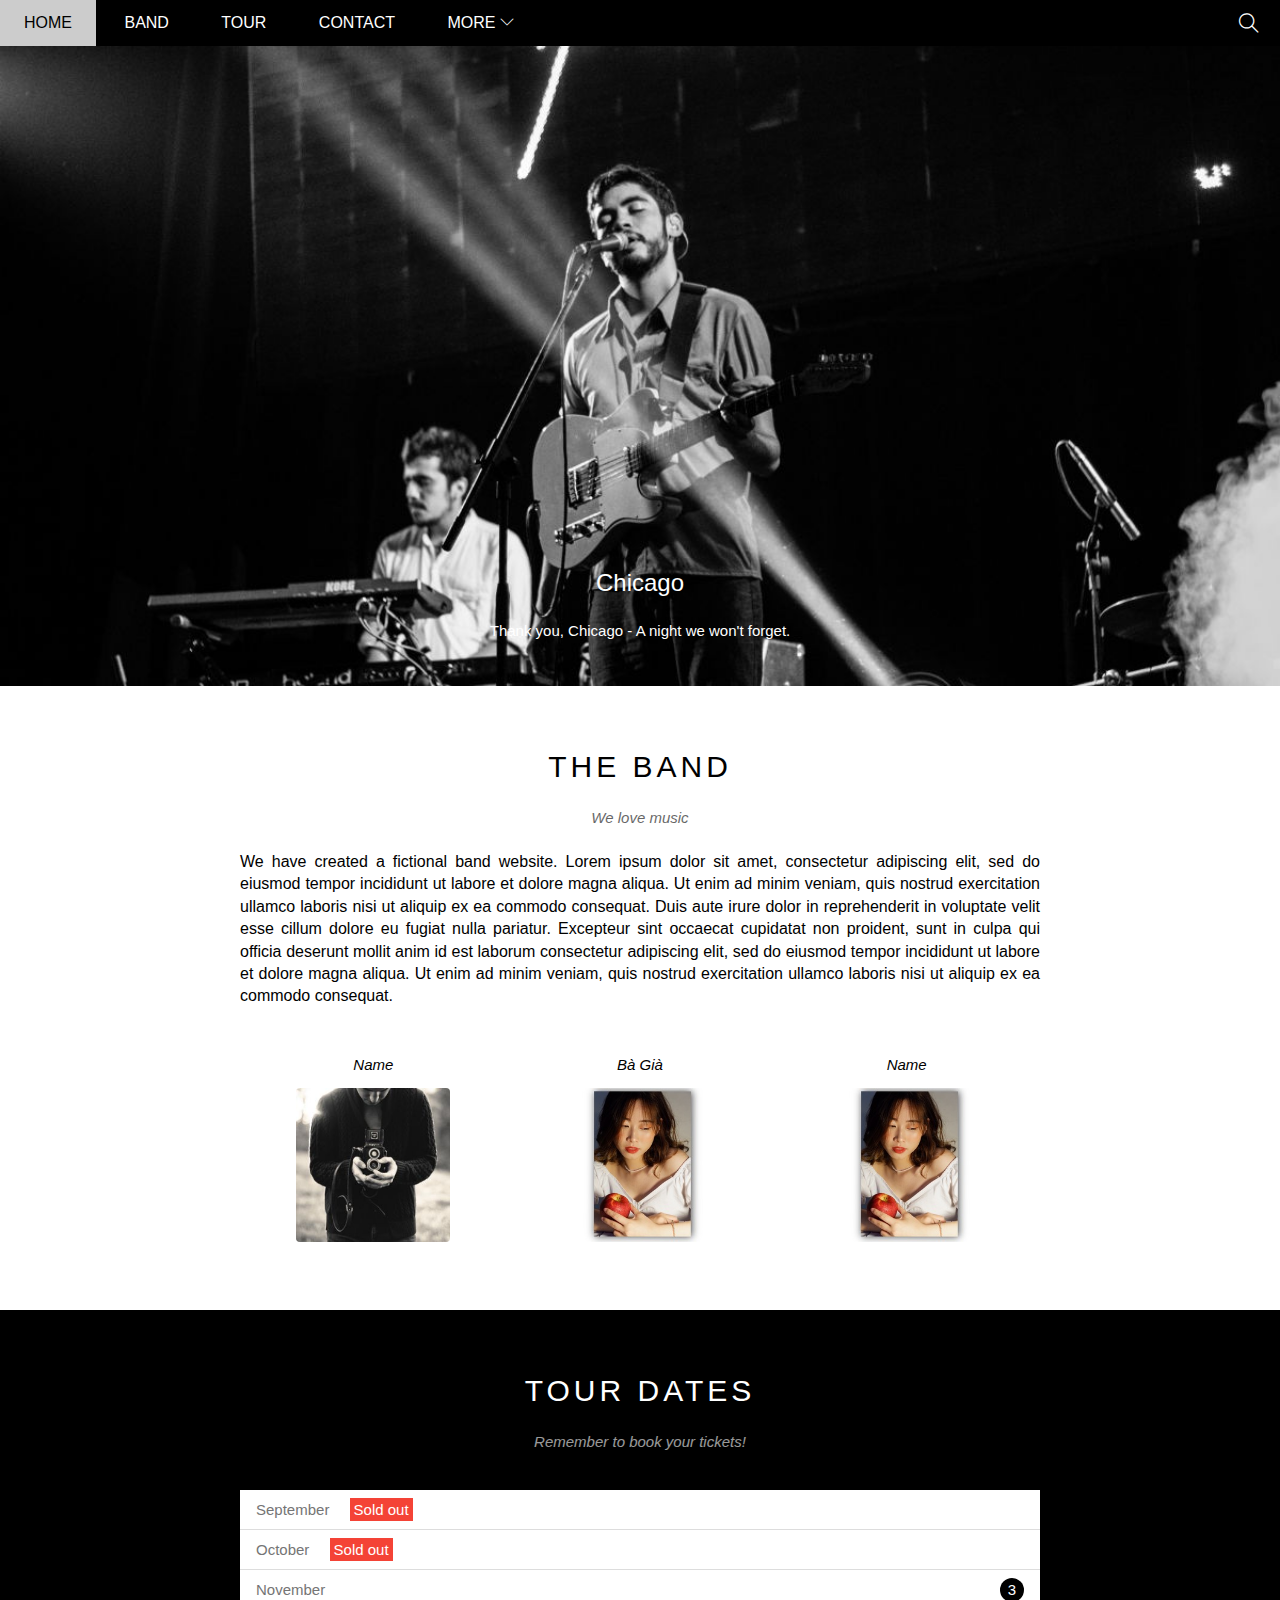
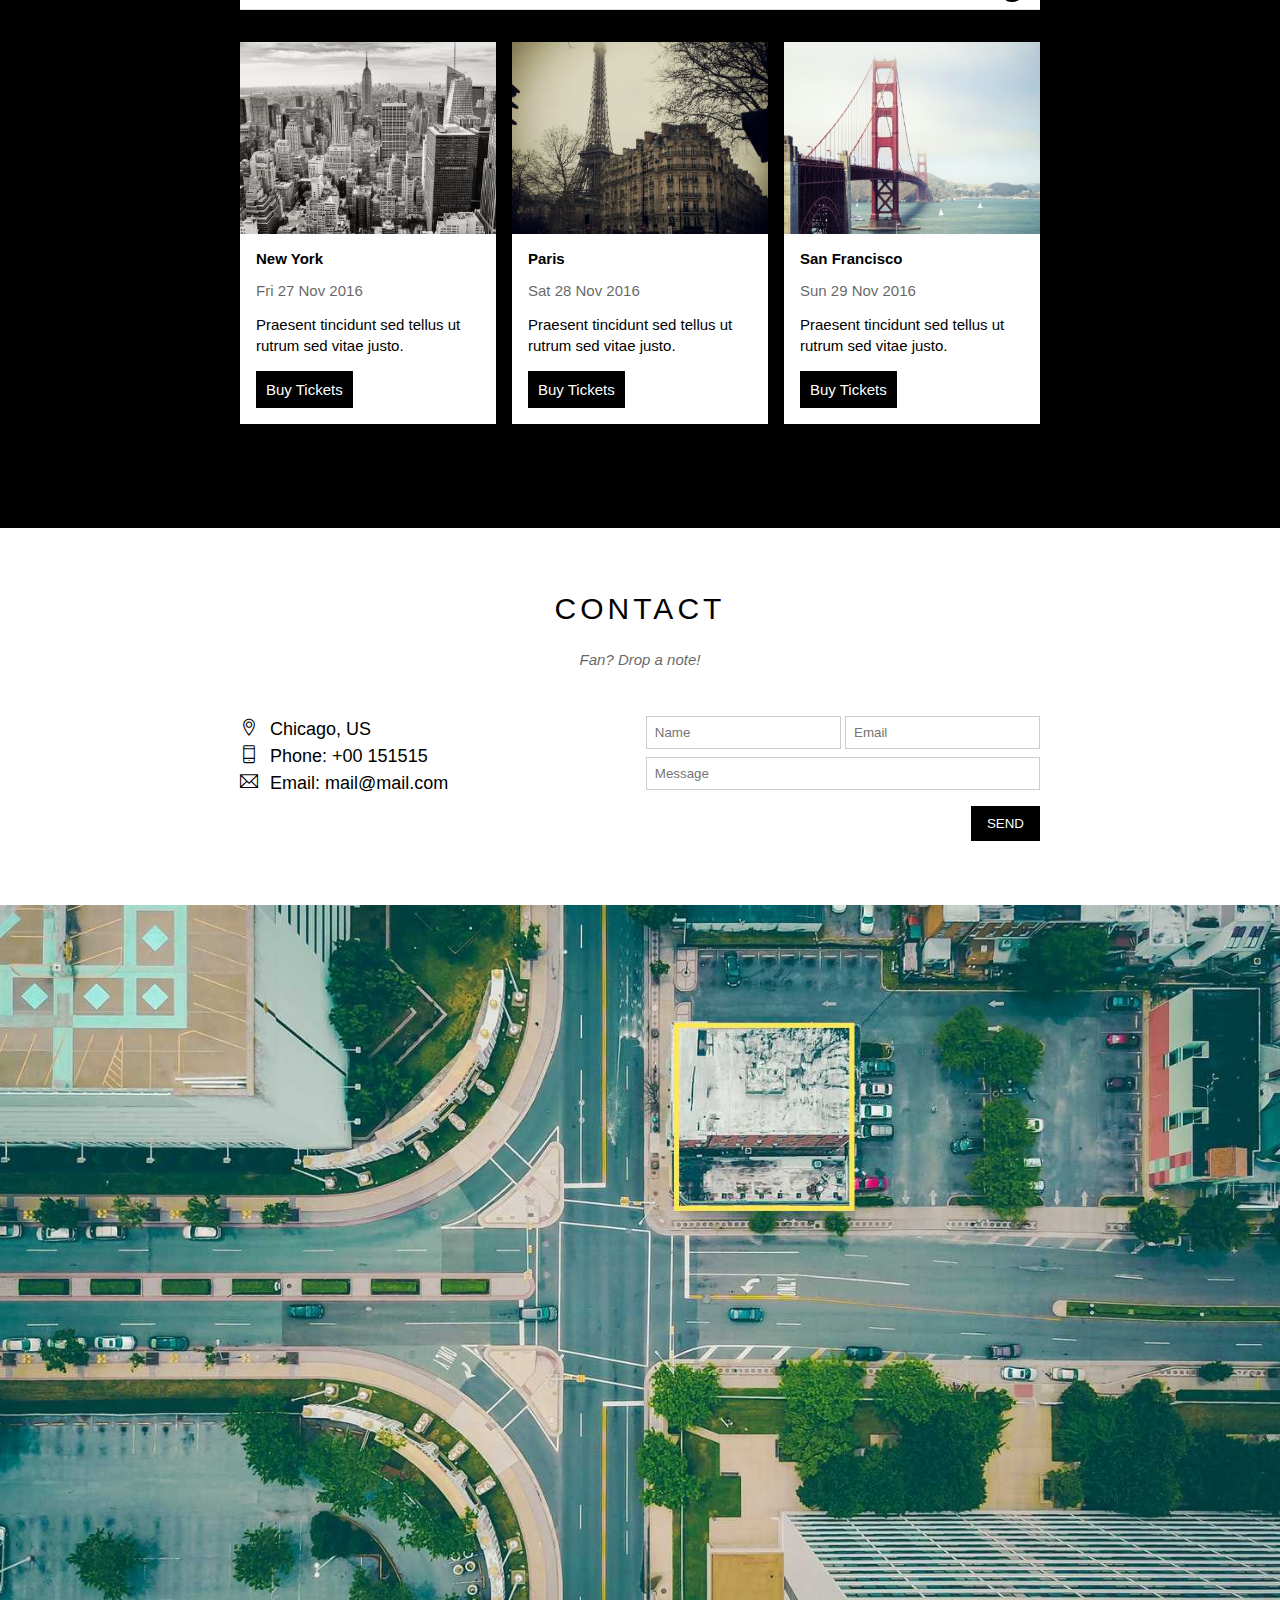
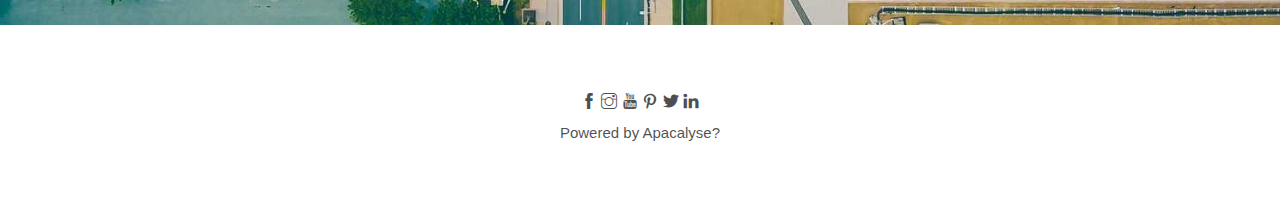
<file: index.html>
<!DOCTYPE html>
<html lang="en">
<head>
    <meta charset="UTF-8">
    <meta http-equiv="X-UA-Compatible" content="IE=edge">
    <meta name="viewport" content="width=device-width, initial-scale=1.0">
    <title>The Band</title>
    <link rel="icon" href="https://www.imgonline.com.ua/result_img/imgonline-com-ua-resize-BhBDIIQlpr.jpg" type="image/x-icon" />
    <link rel="stylesheet" href="./assets/css/style.css">
    <link rel="stylesheet" href="./assets/font/themify-icons/themify-icons.css">
</head>
<body>
    <!-- thẻ chứa cả website -->
    <div id="main">
        <div id="header">
            <!-- begin navigation -->
                <ul id="nav">
                    <li><a href="#">Home</a></li>
                    <li><a href="#band">Band</a></li>
                    <li><a href="#tour">Tour</a></li>
                    <li><a href="#contact">Contact</a></li>
                    <li>
                        <a href="">
                            More
                            <i class="nav-arrow-down ti-angle-down"></i>
                        </a>
                        <!-- tạo menu cấp 2 -->
                        <ul class="subnav">
                            <li><a href="#">Merchandise</a></li>
                            <li><a href="#">Extras</a></li>
                            <li><a href="#">Media</a></li>
                        </ul>
                    </li>
                </ul>
            <!-- End nav -->
            <!-- thêm ô search -->
            <div class="search-btn">
                <i class="search-icon ti-search"></i>
            </div>

        </div>

        <div id="slider">
            <div class="text-content">
                <h2 class="text-heading">Chicago</h2>
                <div class="text-description">Thank you, Chicago - A night we won't forget.</div>
            </div>
        </div>

        <div id="content">
            <!-- About section -->
            <div id="band" class="content-section">
                <h2 class="section-heading">THE BAND</h2>
                <p class="section-sub-heading">We love music</p>
                <p class="section-about">We have created a fictional band website. Lorem ipsum dolor sit amet, consectetur adipiscing elit, sed do eiusmod tempor incididunt ut labore et dolore magna aliqua. Ut enim ad minim veniam, quis nostrud exercitation ullamco laboris nisi ut aliquip ex ea commodo consequat. Duis aute irure dolor in reprehenderit in voluptate velit esse cillum dolore eu fugiat nulla pariatur. Excepteur sint occaecat cupidatat non proident, sunt in culpa qui officia deserunt mollit anim id est laborum consectetur adipiscing elit, sed do eiusmod tempor incididunt ut labore et dolore magna aliqua. Ut enim ad minim veniam, quis nostrud exercitation ullamco laboris nisi ut aliquip ex ea commodo consequat.</p>

                <!-- member -->
                <div class="members-list">
                    <div class="member-item">
                    <p class="member-name">Name</p>
                    <img src="./assets/img/bandmember.jpg" alt="Name" class="member-img">
                    </div>
                    <div class="member-item">
                        <p class="member-name">Bà Già</p>
                        <img src="./assets/img/Ha.jpg" alt="Name" class="member-img">
                    </div>
                    <div class="member-item">
                        <p class="member-name">Name</p>
                        <img src="./assets/img/Ha.jpg" alt="Name" class="member-img">
                    </div>
                </div>
            </div>

            <!-- Tour section -->
            <div id="tour" class="tour-section">
                <div class="content-section">
                    <h2 class="section-heading text-white">TOUR DATES</h2>
                    <p class="section-sub-heading text-white">Remember to book your tickets!</p>
                <ul class="tickets-list">
                    <li>September <span class="sold-out">Sold out</span></li>
                    <li>October <span class="sold-out">Sold out</span></li>
                    <li>November <span class="soLuongConLai">3</span></li>
                </ul>
                <div class="place-list">
                    <div class="place-items">
                        <img src="./assets/img/Tour/newyork.jpg" alt="NewYork" class="place-img">
                        <div class="place-content">
                            <h3 class="place-heading">New York</h3>
                            <p class="place-time">Fri 27 Nov 2016</p>
                            <p class="place-description">Praesent tincidunt sed tellus ut rutrum sed vitae justo.</p>
                            <a href="#" class="place-btn">Buy Tickets</a>
                        </div>
                    </div>
                    <div class="place-items">
                        <img src="./assets/img/Tour/paris.jpg" alt="NewYork" class="place-img">
                        <div class="place-content">
                            <h3 class="place-heading">Paris</h3>
                            <p class="place-time">Sat 28 Nov 2016</p>
                            <p class="place-description">Praesent tincidunt sed tellus ut rutrum sed vitae justo.</p>
                            <a href="#" class="place-btn">Buy Tickets</a>
                        </div>
                    </div>
                    <div class="place-items">
                        <img src="./assets/img/Tour/sanfran.jpg" alt="NewYork" class="place-img">
                        <div class="place-content">
                            <h3 class="place-heading">San Francisco</h3>
                            <p class="place-time">Sun 29 Nov 2016</p>
                            <p class="place-description">Praesent tincidunt sed tellus ut rutrum sed vitae justo.</p>
                            <a href="#" class="place-btn">Buy Tickets</a>
                        </div>
                    </div>
                </div>
                </div>
            </div>

            <!-- Contact section -->
            <div id="contact" class="content-section">
                <h2 class="section-heading">CONTACT</h2>
                <p class="section-sub-heading">Fan? Drop a note!</p>

                <div class="contact">
                    <!-- cột trái -->
                    <div class="contact-info">
                        <p><i class="ti-location-pin"></i>Chicago, US</p>
                        <p><i class="ti-mobile"></i>Phone: +00 151515</p>
                        <p><i class="ti-email"></i>Email: mail@mail.com</p>
                    </div>
                    <!-- cột phải -->
                    <div class="contact-feedback">                    
                        <form action="">
                            <div class="left-feed">
                                <input type="text" placeholder="Name" required class="input-Name">
                                <input type="email" placeholder="Email"required class="input-Name">
                            </div>
                            <div class="right-feed">
                                <input type="text" placeholder="Message"required class="input-Message">
                            </div>
                                <input class="submit" type="submit" value="SEND">
                        </form>
                    </div>
                </div>
            </div>
            <!-- End contact section -->
            <!-- Start Map -->
            <div class="Map-section">
                <img src="./assets/img/map.jpg" alt="Map">
            </div>
            <!-- End Map -->
        </div>

        <div id="footer">
            <div class="social-list">
                <a href=""><i class="ti-facebook"></i></a>
                <a href=""><i class="ti-instagram"></i></a>
                <a href=""><i class="ti-youtube"></i></a>
                <a href=""><i class="ti-pinterest"></i></a>
                <a href=""><i class="ti-twitter-alt"></i></a>
                <a href=""><i class="ti-linkedin"></i></a>
            </div>
            <p class="copyright">Powered by <a href="https://vi.wikipedia.org/wiki/Apocalypse_(truy%E1%BB%87n_tranh)">Apacalyse?</a></p>
        </div>
    </div>
    
</body>
</html>
</file>
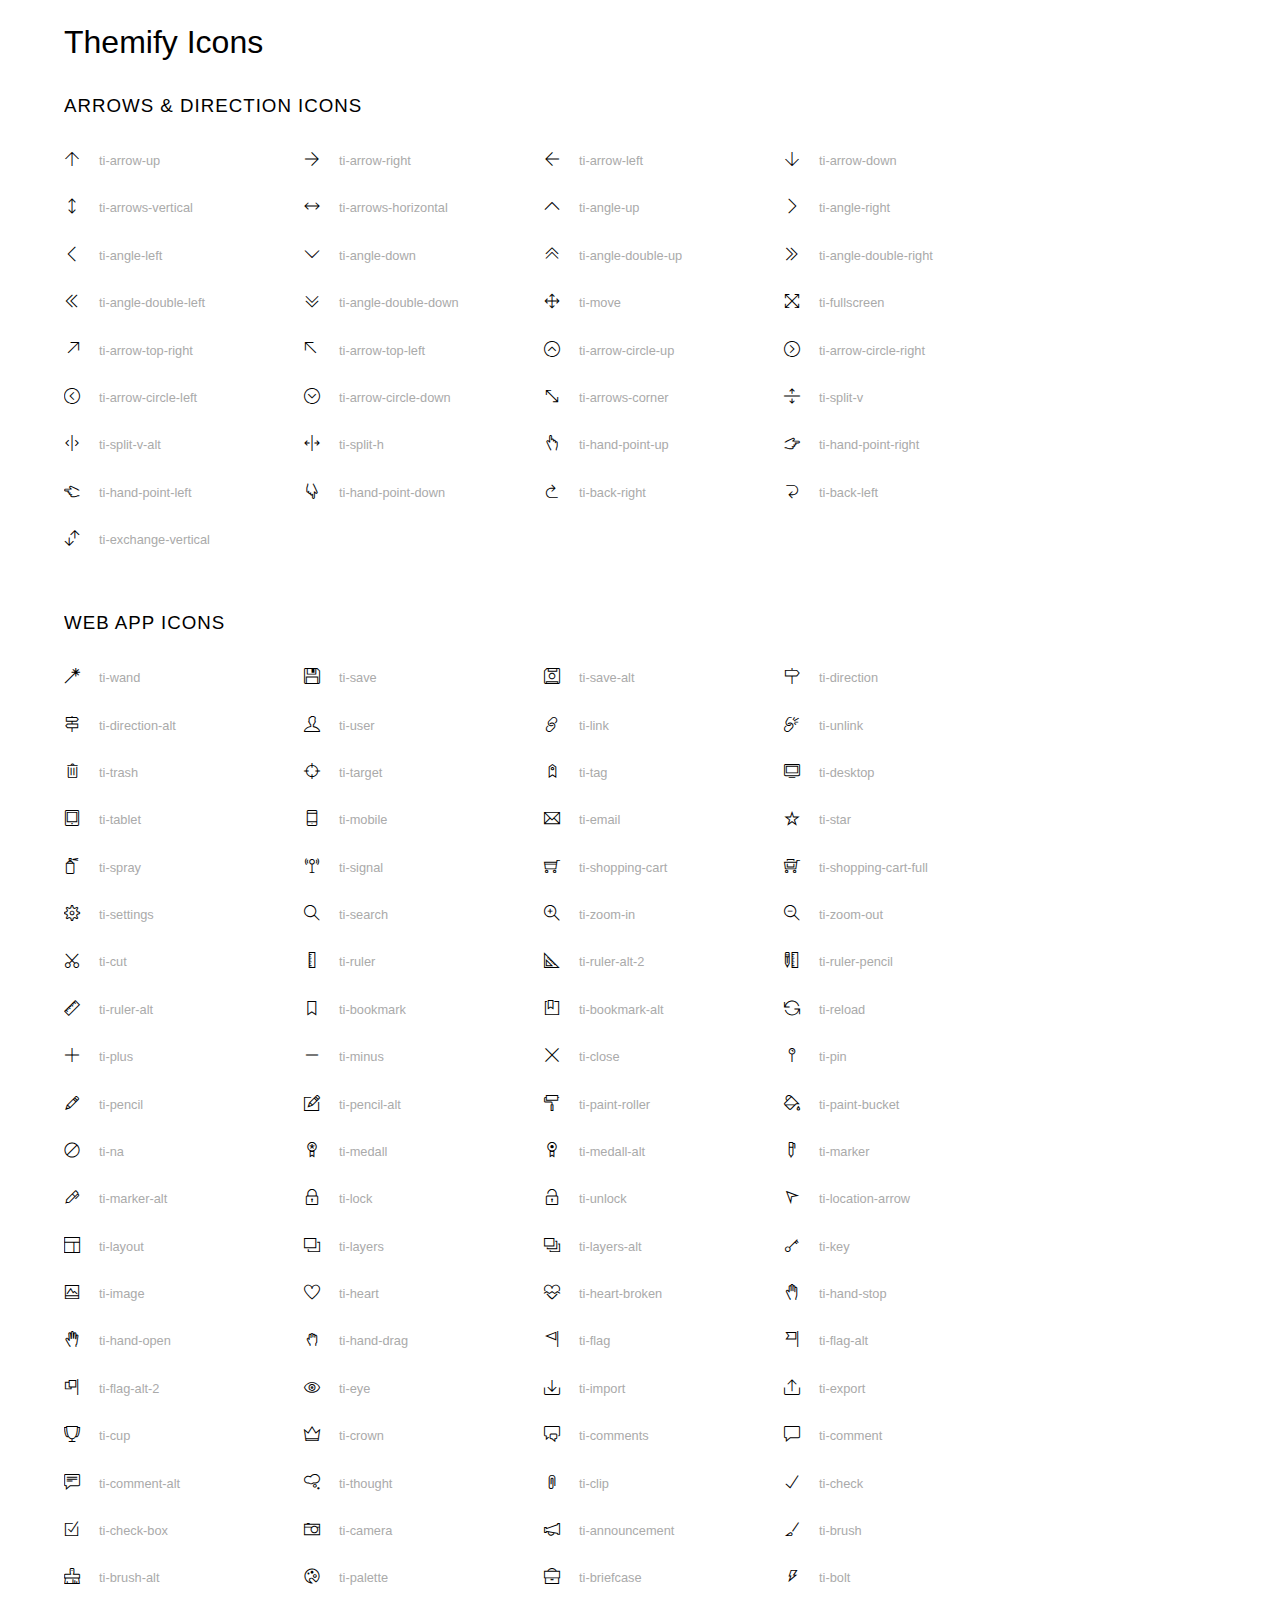
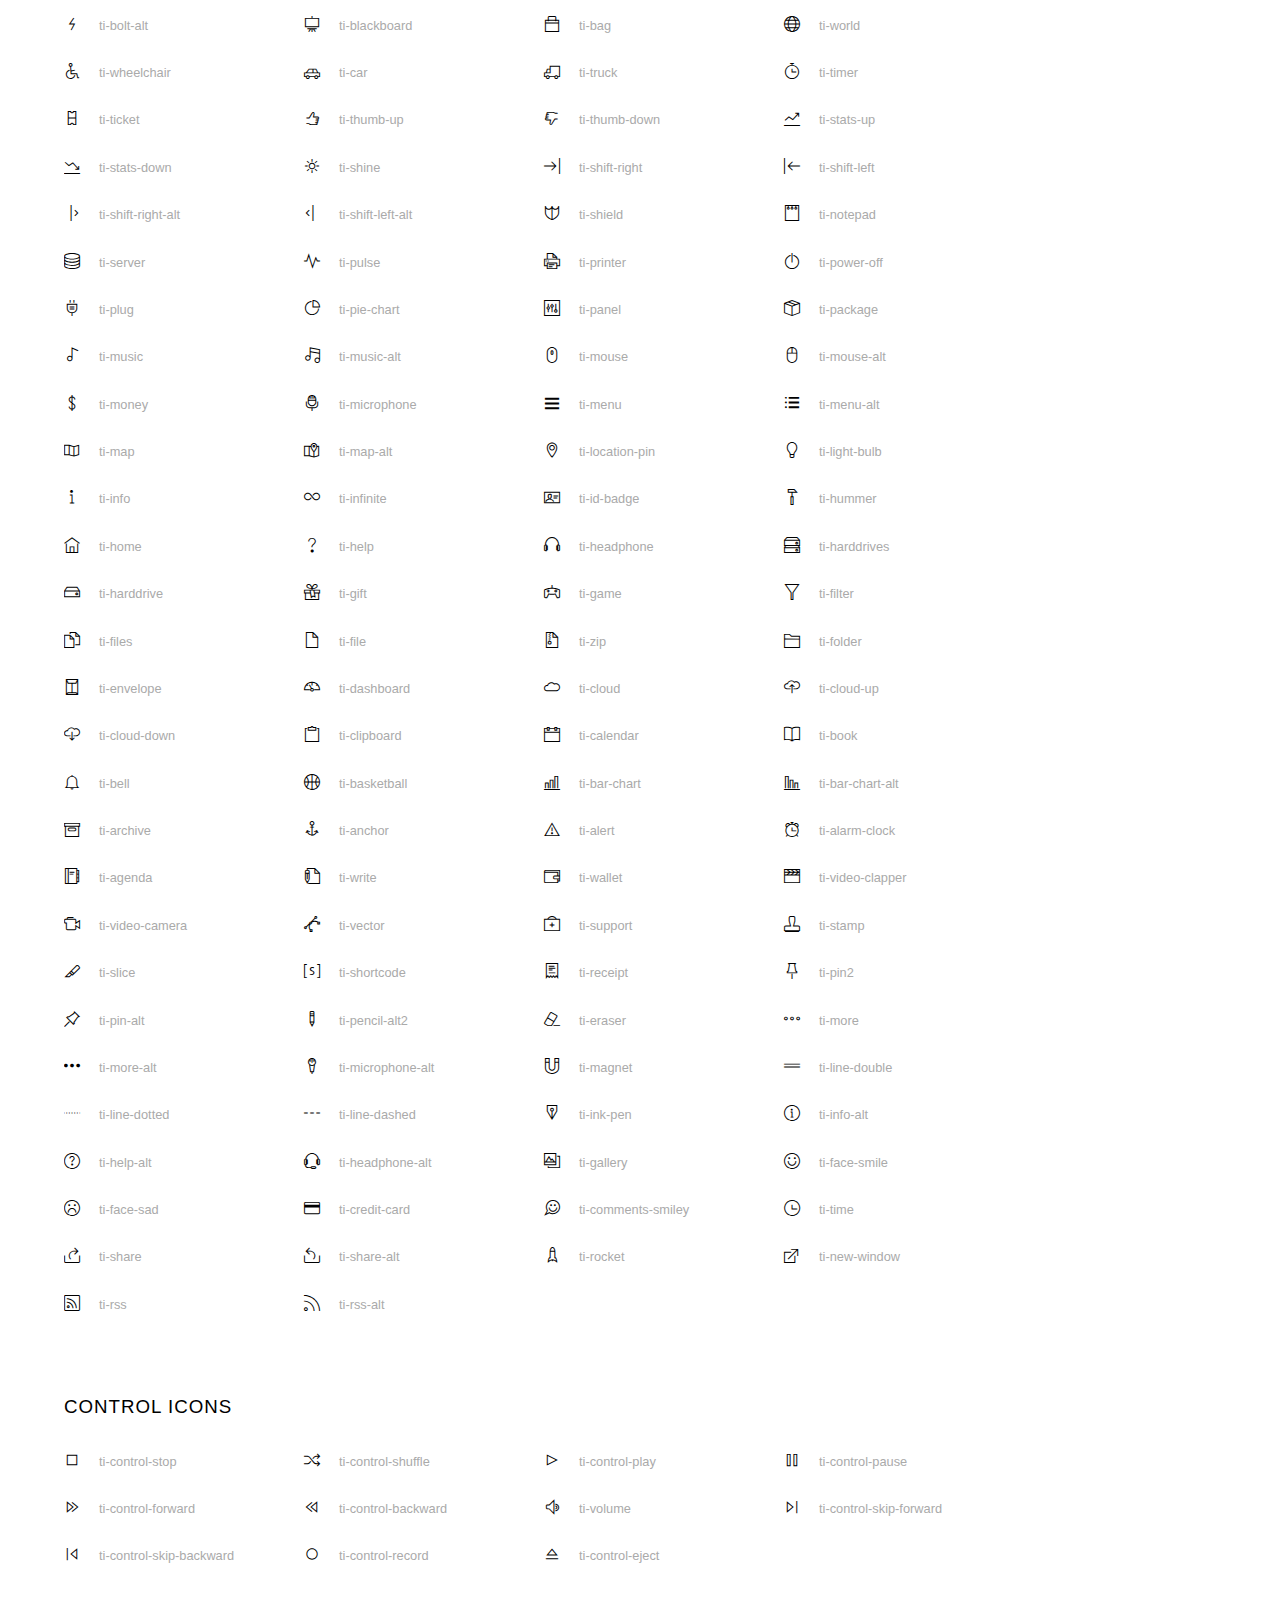
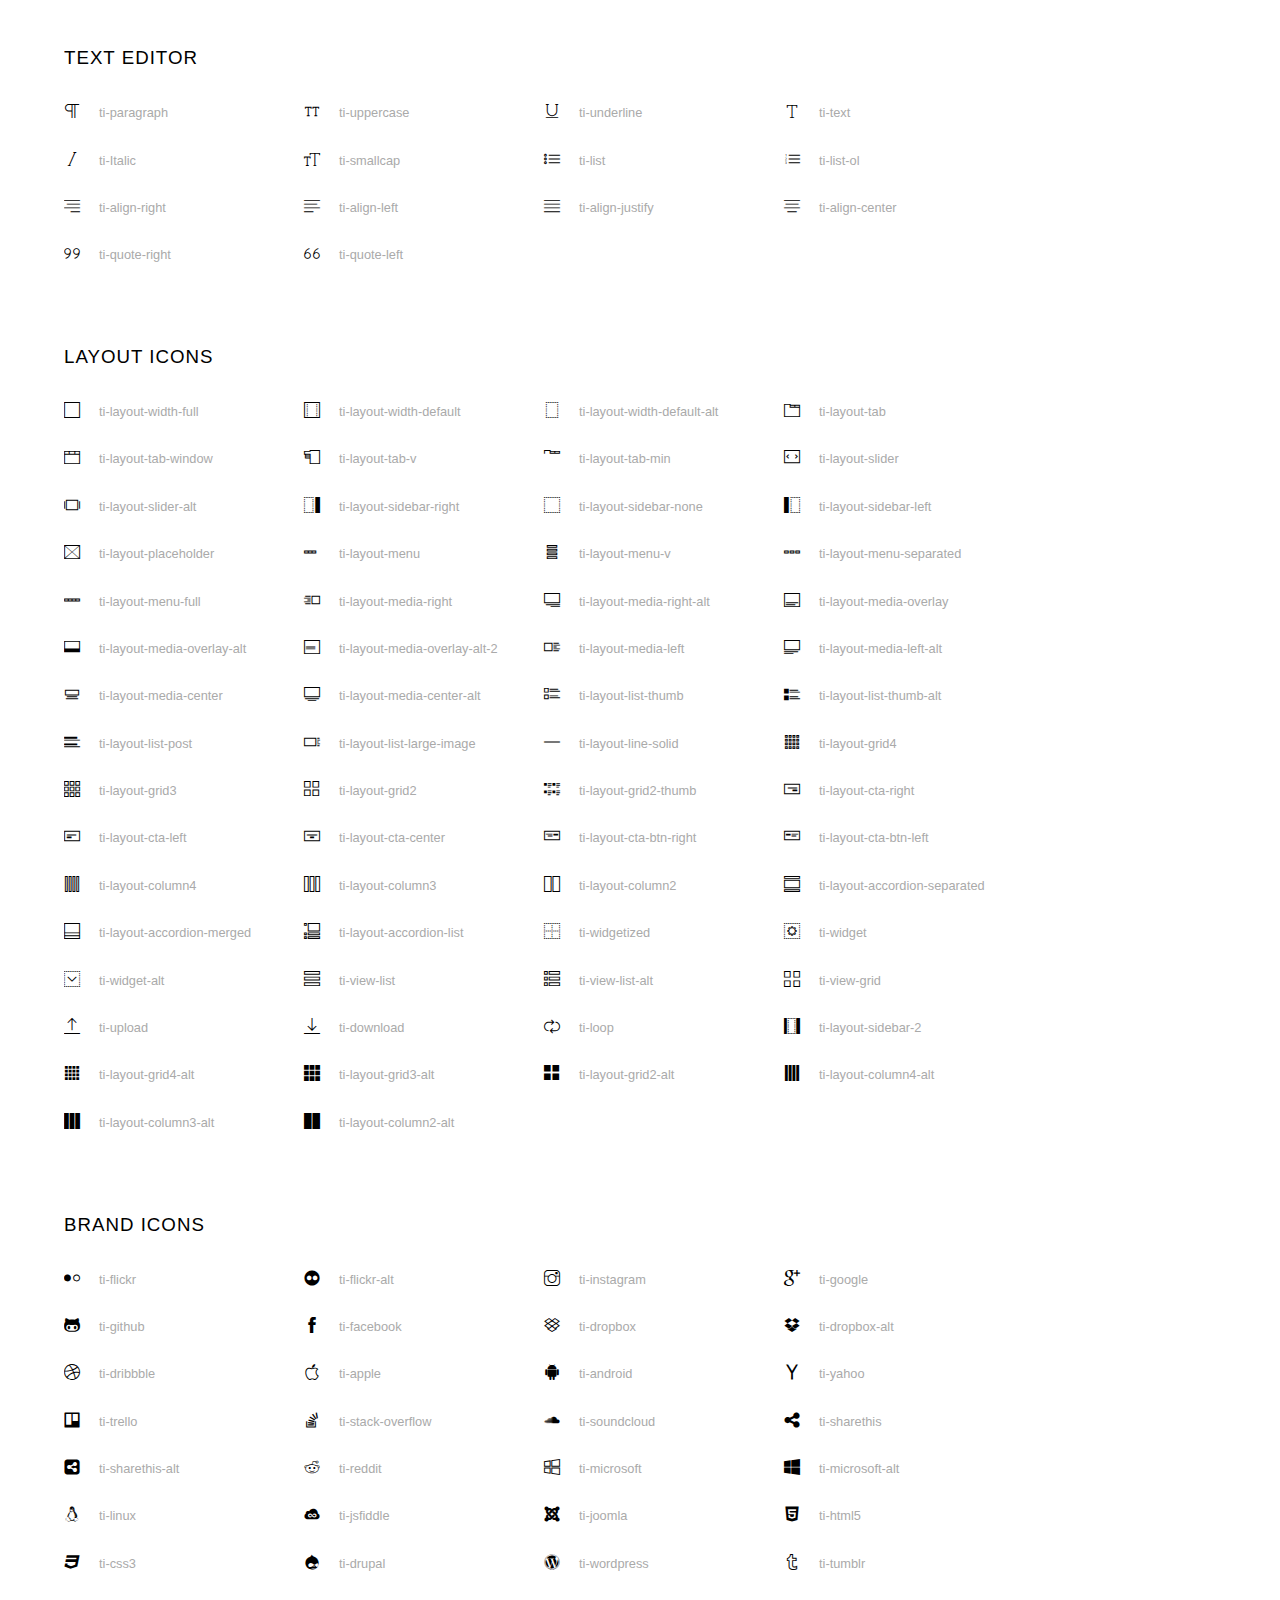
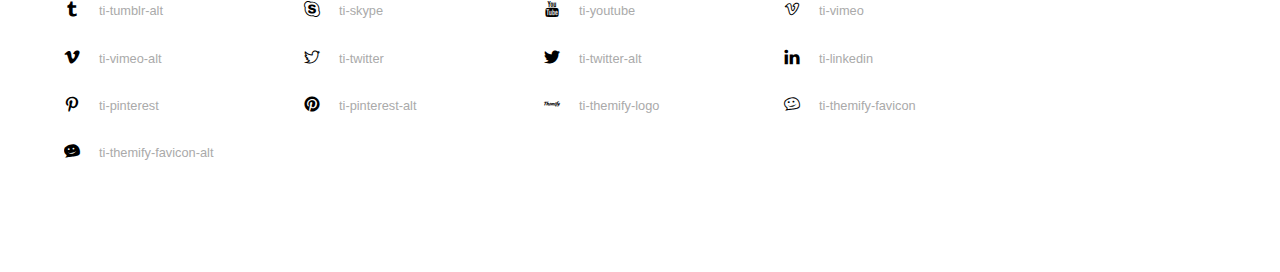
<file: assets/font/themify-icons/index.html>
<!doctype html>
<html>
<head>
	<meta charset="utf-8">
	<title>Themify Icon Font</title>
	<meta name="viewport" content="width=device-width">
	<link rel="stylesheet" href="demo-files/demo.css">
	<link rel="stylesheet" href="themify-icons.css">
	<!--[if lt IE 8]><!-->
	<link rel="stylesheet" href="ie7/ie7.css">
	<!--<![endif]-->
</head>
<body>
	<h1>Themify Icons</h1>

	<div class="icon-section">

		<div class="icon-section">
			<h3>Arrows &amp; Direction Icons </h3>

			<div class="icon-container">
				<span class="ti-arrow-up"></span><span class="icon-name"> ti-arrow-up</span>
			</div>
			<div class="icon-container">
				<span class="ti-arrow-right"></span><span class="icon-name"> ti-arrow-right</span>
			</div>
			<div class="icon-container">
				<span class="ti-arrow-left"></span><span class="icon-name"> ti-arrow-left</span>
			</div>
			<div class="icon-container">
				<span class="ti-arrow-down"></span><span class="icon-name"> ti-arrow-down</span>
			</div>
			<div class="icon-container">
				<span class="ti-arrows-vertical"></span><span class="icon-name"> ti-arrows-vertical</span>
			</div>
			<div class="icon-container">
				<span class="ti-arrows-horizontal"></span><span class="icon-name"> ti-arrows-horizontal</span>
			</div>
			<div class="icon-container">
				<span class="ti-angle-up"></span><span class="icon-name"> ti-angle-up</span>
			</div>
			<div class="icon-container">
				<span class="ti-angle-right"></span><span class="icon-name"> ti-angle-right</span>
			</div>
			<div class="icon-container">
				<span class="ti-angle-left"></span><span class="icon-name"> ti-angle-left</span>
			</div>
			<div class="icon-container">
				<span class="ti-angle-down"></span><span class="icon-name"> ti-angle-down</span>
			</div>	
			<div class="icon-container">
				<span class="ti-angle-double-up"></span><span class="icon-name"> ti-angle-double-up</span>
			</div>
			<div class="icon-container">
				<span class="ti-angle-double-right"></span><span class="icon-name"> ti-angle-double-right</span>
			</div>
			<div class="icon-container">
				<span class="ti-angle-double-left"></span><span class="icon-name"> ti-angle-double-left</span>
			</div>
			<div class="icon-container">
				<span class="ti-angle-double-down"></span><span class="icon-name"> ti-angle-double-down</span>
			</div>					
			<div class="icon-container">
				<span class="ti-move"></span><span class="icon-name"> ti-move</span>
			</div>
			<div class="icon-container">
				<span class="ti-fullscreen"></span><span class="icon-name"> ti-fullscreen</span>
			</div>
			<div class="icon-container">
				<span class="ti-arrow-top-right"></span><span class="icon-name"> ti-arrow-top-right</span>
			</div>
			<div class="icon-container">
				<span class="ti-arrow-top-left"></span><span class="icon-name"> ti-arrow-top-left</span>
			</div>
			<div class="icon-container">
				<span class="ti-arrow-circle-up"></span><span class="icon-name"> ti-arrow-circle-up</span>
			</div>
			<div class="icon-container">
				<span class="ti-arrow-circle-right"></span><span class="icon-name"> ti-arrow-circle-right</span>
			</div>
			<div class="icon-container">
				<span class="ti-arrow-circle-left"></span><span class="icon-name"> ti-arrow-circle-left</span>
			</div>
			<div class="icon-container">
				<span class="ti-arrow-circle-down"></span><span class="icon-name"> ti-arrow-circle-down</span>
			</div>
			<div class="icon-container">
				<span class="ti-arrows-corner"></span><span class="icon-name"> ti-arrows-corner</span>
			</div>
			<div class="icon-container">
				<span class="ti-split-v"></span><span class="icon-name"> ti-split-v</span>
			</div>

			<div class="icon-container">
				<span class="ti-split-v-alt"></span><span class="icon-name"> ti-split-v-alt</span>
			</div>
			<div class="icon-container">
				<span class="ti-split-h"></span><span class="icon-name"> ti-split-h</span>
			</div>
			<div class="icon-container">
				<span class="ti-hand-point-up"></span><span class="icon-name"> ti-hand-point-up</span>
			</div>
			<div class="icon-container">
				<span class="ti-hand-point-right"></span><span class="icon-name"> ti-hand-point-right</span>
			</div>
			<div class="icon-container">
				<span class="ti-hand-point-left"></span><span class="icon-name"> ti-hand-point-left</span>
			</div>
			<div class="icon-container">
				<span class="ti-hand-point-down"></span><span class="icon-name"> ti-hand-point-down</span>
			</div>
			<div class="icon-container">
				<span class="ti-back-right"></span><span class="icon-name"> ti-back-right</span>
			</div>
			<div class="icon-container">
				<span class="ti-back-left"></span><span class="icon-name"> ti-back-left</span>
			</div>
			<div class="icon-container">
				<span class="ti-exchange-vertical"></span><span class="icon-name"> ti-exchange-vertical</span>
			</div>

		</div> <!-- Arrows Icons -->



		<h3>Web App Icons</h3>
		
		<div class="icon-section">

			<div class="icon-container">
				<span class="ti-wand"></span><span class="icon-name"> ti-wand</span>
			</div>
			<div class="icon-container">
				<span class="ti-save"></span><span class="icon-name"> ti-save</span>
			</div>
			<div class="icon-container">
				<span class="ti-save-alt"></span><span class="icon-name"> ti-save-alt</span>
			</div>

			<div class="icon-container">
				<span class="ti-direction"></span><span class="icon-name"> ti-direction</span>
			</div>
			<div class="icon-container">
				<span class="ti-direction-alt"></span><span class="icon-name"> ti-direction-alt</span>
			</div>
			<div class="icon-container">
				<span class="ti-user"></span><span class="icon-name"> ti-user</span>
			</div>
			<div class="icon-container">
				<span class="ti-link"></span><span class="icon-name"> ti-link</span>
			</div>
			<div class="icon-container">
				<span class="ti-unlink"></span><span class="icon-name"> ti-unlink</span>
			</div>
			<div class="icon-container">
				<span class="ti-trash"></span><span class="icon-name"> ti-trash</span>
			</div>
			<div class="icon-container">
				<span class="ti-target"></span><span class="icon-name"> ti-target</span>
			</div>
			<div class="icon-container">
				<span class="ti-tag"></span><span class="icon-name"> ti-tag</span>
			</div>
			<div class="icon-container">
				<span class="ti-desktop"></span><span class="icon-name"> ti-desktop</span>
			</div>
			<div class="icon-container">
				<span class="ti-tablet"></span><span class="icon-name"> ti-tablet</span>
			</div>
			<div class="icon-container">
				<span class="ti-mobile"></span><span class="icon-name"> ti-mobile</span>
			</div>
			<div class="icon-container">
				<span class="ti-email"></span><span class="icon-name"> ti-email</span>
			</div>	
			<div class="icon-container">
				<span class="ti-star"></span><span class="icon-name"> ti-star</span>
			</div>
			<div class="icon-container">
				<span class="ti-spray"></span><span class="icon-name"> ti-spray</span>
			</div>
			<div class="icon-container">
				<span class="ti-signal"></span><span class="icon-name"> ti-signal</span>
			</div>
			<div class="icon-container">
				<span class="ti-shopping-cart"></span><span class="icon-name"> ti-shopping-cart</span>
			</div>
			<div class="icon-container">
				<span class="ti-shopping-cart-full"></span><span class="icon-name"> ti-shopping-cart-full</span>
			</div>
			<div class="icon-container">
				<span class="ti-settings"></span><span class="icon-name"> ti-settings</span>
			</div>
			<div class="icon-container">
				<span class="ti-search"></span><span class="icon-name"> ti-search</span>
			</div>
			<div class="icon-container">
				<span class="ti-zoom-in"></span><span class="icon-name"> ti-zoom-in</span>
			</div>
			<div class="icon-container">
				<span class="ti-zoom-out"></span><span class="icon-name"> ti-zoom-out</span>
			</div>
			<div class="icon-container">
				<span class="ti-cut"></span><span class="icon-name"> ti-cut</span>
			</div>
			<div class="icon-container">
				<span class="ti-ruler"></span><span class="icon-name"> ti-ruler</span>
			</div>
			<div class="icon-container">
				<span class="ti-ruler-alt-2"></span><span class="icon-name"> ti-ruler-alt-2</span>
			</div>			
			<div class="icon-container">
				<span class="ti-ruler-pencil"></span><span class="icon-name"> ti-ruler-pencil</span>
			</div>
			<div class="icon-container">
				<span class="ti-ruler-alt"></span><span class="icon-name"> ti-ruler-alt</span>
			</div>
			<div class="icon-container">
				<span class="ti-bookmark"></span><span class="icon-name"> ti-bookmark</span>
			</div>
			<div class="icon-container">
				<span class="ti-bookmark-alt"></span><span class="icon-name"> ti-bookmark-alt</span>
			</div>
			<div class="icon-container">
				<span class="ti-reload"></span><span class="icon-name"> ti-reload</span>
			</div>
			<div class="icon-container">
				<span class="ti-plus"></span><span class="icon-name"> ti-plus</span>
			</div>
			<div class="icon-container">
				<span class="ti-minus"></span><span class="icon-name"> ti-minus</span>
			</div>
			<div class="icon-container">
				<span class="ti-close"></span><span class="icon-name"> ti-close</span>
			</div>			
			<div class="icon-container">
				<span class="ti-pin"></span><span class="icon-name"> ti-pin</span>
			</div>
			<div class="icon-container">
				<span class="ti-pencil"></span><span class="icon-name"> ti-pencil</span>
			</div>
					
		  	<div class="icon-container">
				<span class="ti-pencil-alt"></span><span class="icon-name"> ti-pencil-alt</span>
			</div>
			<div class="icon-container">
				<span class="ti-paint-roller"></span><span class="icon-name"> ti-paint-roller</span>
			</div>
			<div class="icon-container">
				<span class="ti-paint-bucket"></span><span class="icon-name"> ti-paint-bucket</span>
			</div>
			<div class="icon-container">
				<span class="ti-na"></span><span class="icon-name"> ti-na</span>
			</div>
			<div class="icon-container">
				<span class="ti-medall"></span><span class="icon-name"> ti-medall</span>
			</div>
			<div class="icon-container">
				<span class="ti-medall-alt"></span><span class="icon-name"> ti-medall-alt</span>
			</div>
			<div class="icon-container">
				<span class="ti-marker"></span><span class="icon-name"> ti-marker</span>
			</div>
			<div class="icon-container">
				<span class="ti-marker-alt"></span><span class="icon-name"> ti-marker-alt</span>
			</div>

			<div class="icon-container">
				<span class="ti-lock"></span><span class="icon-name"> ti-lock</span>
			</div>
			<div class="icon-container">
				<span class="ti-unlock"></span><span class="icon-name"> ti-unlock</span>
			</div>
			<div class="icon-container">
				<span class="ti-location-arrow"></span><span class="icon-name"> ti-location-arrow</span>
			</div>
			<div class="icon-container">
				<span class="ti-layout"></span><span class="icon-name"> ti-layout</span>
			</div>
			<div class="icon-container">
				<span class="ti-layers"></span><span class="icon-name"> ti-layers</span>
			</div>
			<div class="icon-container">
				<span class="ti-layers-alt"></span><span class="icon-name"> ti-layers-alt</span>
			</div>
			<div class="icon-container">
				<span class="ti-key"></span><span class="icon-name"> ti-key</span>
			</div>
			<div class="icon-container">
				<span class="ti-image"></span><span class="icon-name"> ti-image</span>
			</div>
			<div class="icon-container">
				<span class="ti-heart"></span><span class="icon-name"> ti-heart</span>
			</div>
			<div class="icon-container">
				<span class="ti-heart-broken"></span><span class="icon-name"> ti-heart-broken</span>
			</div>
			<div class="icon-container">
				<span class="ti-hand-stop"></span><span class="icon-name"> ti-hand-stop</span>
			</div>
			<div class="icon-container">
				<span class="ti-hand-open"></span><span class="icon-name"> ti-hand-open</span>
			</div>
			<div class="icon-container">
				<span class="ti-hand-drag"></span><span class="icon-name"> ti-hand-drag</span>
			</div>
			<div class="icon-container">
				<span class="ti-flag"></span><span class="icon-name"> ti-flag</span>
			</div>
			<div class="icon-container">
				<span class="ti-flag-alt"></span><span class="icon-name"> ti-flag-alt</span>
			</div>
			<div class="icon-container">
				<span class="ti-flag-alt-2"></span><span class="icon-name"> ti-flag-alt-2</span>
			</div>
			<div class="icon-container">
				<span class="ti-eye"></span><span class="icon-name"> ti-eye</span>
			</div>
			<div class="icon-container">
				<span class="ti-import"></span><span class="icon-name"> ti-import</span>
			</div>			
			<div class="icon-container">
				<span class="ti-export"></span><span class="icon-name"> ti-export</span>
			</div>
			<div class="icon-container">
				<span class="ti-cup"></span><span class="icon-name"> ti-cup</span>
			</div>
			<div class="icon-container">
				<span class="ti-crown"></span><span class="icon-name"> ti-crown</span>
			</div>
			<div class="icon-container">
				<span class="ti-comments"></span><span class="icon-name"> ti-comments</span>
			</div>
			<div class="icon-container">
				<span class="ti-comment"></span><span class="icon-name"> ti-comment</span>
			</div>
			<div class="icon-container">
				<span class="ti-comment-alt"></span><span class="icon-name"> ti-comment-alt</span>
			</div>
			<div class="icon-container">
				<span class="ti-thought"></span><span class="icon-name"> ti-thought</span>
			</div>			
			<div class="icon-container">
				<span class="ti-clip"></span><span class="icon-name"> ti-clip</span>
			</div>

			<div class="icon-container">
				<span class="ti-check"></span><span class="icon-name"> ti-check</span>
			</div>
			<div class="icon-container">
				<span class="ti-check-box"></span><span class="icon-name"> ti-check-box</span>
			</div>
			<div class="icon-container">
				<span class="ti-camera"></span><span class="icon-name"> ti-camera</span>
			</div>
			<div class="icon-container">
				<span class="ti-announcement"></span><span class="icon-name"> ti-announcement</span>
			</div>
			<div class="icon-container">
				<span class="ti-brush"></span><span class="icon-name"> ti-brush</span>
			</div>
			<div class="icon-container">
				<span class="ti-brush-alt"></span><span class="icon-name"> ti-brush-alt</span>
			</div>
			<div class="icon-container">
				<span class="ti-palette"></span><span class="icon-name"> ti-palette</span>
			</div>			
			<div class="icon-container">
				<span class="ti-briefcase"></span><span class="icon-name"> ti-briefcase</span>
			</div>
			<div class="icon-container">
				<span class="ti-bolt"></span><span class="icon-name"> ti-bolt</span>
			</div>
			<div class="icon-container">
				<span class="ti-bolt-alt"></span><span class="icon-name"> ti-bolt-alt</span>
			</div>
			<div class="icon-container">
				<span class="ti-blackboard"></span><span class="icon-name"> ti-blackboard</span>
			</div>
			<div class="icon-container">
				<span class="ti-bag"></span><span class="icon-name"> ti-bag</span>
			</div>
			<div class="icon-container">
				<span class="ti-world"></span><span class="icon-name"> ti-world</span>
			</div>
			<div class="icon-container">
				<span class="ti-wheelchair"></span><span class="icon-name"> ti-wheelchair</span>
			</div>
			<div class="icon-container">
				<span class="ti-car"></span><span class="icon-name"> ti-car</span>
			</div>
			<div class="icon-container">
				<span class="ti-truck"></span><span class="icon-name"> ti-truck</span>
			</div>
			<div class="icon-container">
				<span class="ti-timer"></span><span class="icon-name"> ti-timer</span>
			</div>
			<div class="icon-container">
				<span class="ti-ticket"></span><span class="icon-name"> ti-ticket</span>
			</div>
			<div class="icon-container">
				<span class="ti-thumb-up"></span><span class="icon-name"> ti-thumb-up</span>
			</div>
			<div class="icon-container">
				<span class="ti-thumb-down"></span><span class="icon-name"> ti-thumb-down</span>
			</div>

			<div class="icon-container">
				<span class="ti-stats-up"></span><span class="icon-name"> ti-stats-up</span>
			</div>
			<div class="icon-container">
				<span class="ti-stats-down"></span><span class="icon-name"> ti-stats-down</span>
			</div>
			<div class="icon-container">
				<span class="ti-shine"></span><span class="icon-name"> ti-shine</span>
			</div>
			<div class="icon-container">
				<span class="ti-shift-right"></span><span class="icon-name"> ti-shift-right</span>
			</div>
			<div class="icon-container">
				<span class="ti-shift-left"></span><span class="icon-name"> ti-shift-left</span>
			</div>

			<div class="icon-container">
				<span class="ti-shift-right-alt"></span><span class="icon-name"> ti-shift-right-alt</span>
			</div>
			<div class="icon-container">
				<span class="ti-shift-left-alt"></span><span class="icon-name"> ti-shift-left-alt</span>
			</div>
			<div class="icon-container">
				<span class="ti-shield"></span><span class="icon-name"> ti-shield</span>
			</div>
			<div class="icon-container">
				<span class="ti-notepad"></span><span class="icon-name"> ti-notepad</span>
			</div>
			<div class="icon-container">
				<span class="ti-server"></span><span class="icon-name"> ti-server</span>
			</div>

			<div class="icon-container">
				<span class="ti-pulse"></span><span class="icon-name"> ti-pulse</span>
			</div>
			<div class="icon-container">
				<span class="ti-printer"></span><span class="icon-name"> ti-printer</span>
			</div>
			<div class="icon-container">
				<span class="ti-power-off"></span><span class="icon-name"> ti-power-off</span>
			</div>
			<div class="icon-container">
				<span class="ti-plug"></span><span class="icon-name"> ti-plug</span>
			</div>
			<div class="icon-container">
				<span class="ti-pie-chart"></span><span class="icon-name"> ti-pie-chart</span>
			</div>

			<div class="icon-container">
				<span class="ti-panel"></span><span class="icon-name"> ti-panel</span>
			</div>
			<div class="icon-container">
				<span class="ti-package"></span><span class="icon-name"> ti-package</span>
			</div>
			<div class="icon-container">
				<span class="ti-music"></span><span class="icon-name"> ti-music</span>
			</div>
			<div class="icon-container">
				<span class="ti-music-alt"></span><span class="icon-name"> ti-music-alt</span>
			</div>
			<div class="icon-container">
				<span class="ti-mouse"></span><span class="icon-name"> ti-mouse</span>
			</div>
			<div class="icon-container">
				<span class="ti-mouse-alt"></span><span class="icon-name"> ti-mouse-alt</span>
			</div>
			<div class="icon-container">
				<span class="ti-money"></span><span class="icon-name"> ti-money</span>
			</div>
			<div class="icon-container">
				<span class="ti-microphone"></span><span class="icon-name"> ti-microphone</span>
			</div>
			<div class="icon-container">
				<span class="ti-menu"></span><span class="icon-name"> ti-menu</span>
			</div>
			<div class="icon-container">
				<span class="ti-menu-alt"></span><span class="icon-name"> ti-menu-alt</span>
			</div>
			<div class="icon-container">
				<span class="ti-map"></span><span class="icon-name"> ti-map</span>
			</div>
			<div class="icon-container">
				<span class="ti-map-alt"></span><span class="icon-name"> ti-map-alt</span>
			</div>

			<div class="icon-container">
				<span class="ti-location-pin"></span><span class="icon-name"> ti-location-pin</span>
			</div>

			<div class="icon-container">
				<span class="ti-light-bulb"></span><span class="icon-name"> ti-light-bulb</span>
			</div>
			<div class="icon-container">
				<span class="ti-info"></span><span class="icon-name"> ti-info</span>
			</div>
			<div class="icon-container">
				<span class="ti-infinite"></span><span class="icon-name"> ti-infinite</span>
			</div>
			<div class="icon-container">
				<span class="ti-id-badge"></span><span class="icon-name"> ti-id-badge</span>
			</div>
			<div class="icon-container">
				<span class="ti-hummer"></span><span class="icon-name"> ti-hummer</span>
			</div>
			<div class="icon-container">
				<span class="ti-home"></span><span class="icon-name"> ti-home</span>
			</div>
			<div class="icon-container">
				<span class="ti-help"></span><span class="icon-name"> ti-help</span>
			</div>
			<div class="icon-container">
				<span class="ti-headphone"></span><span class="icon-name"> ti-headphone</span>
			</div>
			<div class="icon-container">
				<span class="ti-harddrives"></span><span class="icon-name"> ti-harddrives</span>
			</div>
			<div class="icon-container">
				<span class="ti-harddrive"></span><span class="icon-name"> ti-harddrive</span>
			</div>
			<div class="icon-container">
				<span class="ti-gift"></span><span class="icon-name"> ti-gift</span>
			</div>
			<div class="icon-container">
				<span class="ti-game"></span><span class="icon-name"> ti-game</span>
			</div>
			<div class="icon-container">
				<span class="ti-filter"></span><span class="icon-name"> ti-filter</span>
			</div>
			<div class="icon-container">
				<span class="ti-files"></span><span class="icon-name"> ti-files</span>
			</div>
			<div class="icon-container">
				<span class="ti-file"></span><span class="icon-name"> ti-file</span>
			</div>
			<div class="icon-container">
				<span class="ti-zip"></span><span class="icon-name"> ti-zip</span>
			</div>
			<div class="icon-container">
				<span class="ti-folder"></span><span class="icon-name"> ti-folder</span>
			</div>			
			<div class="icon-container">
				<span class="ti-envelope"></span><span class="icon-name"> ti-envelope</span>
			</div>


			<div class="icon-container">
				<span class="ti-dashboard"></span><span class="icon-name"> ti-dashboard</span>
			</div>
			<div class="icon-container">
				<span class="ti-cloud"></span><span class="icon-name"> ti-cloud</span>
			</div>
			<div class="icon-container">
				<span class="ti-cloud-up"></span><span class="icon-name"> ti-cloud-up</span>
			</div>
			<div class="icon-container">
				<span class="ti-cloud-down"></span><span class="icon-name"> ti-cloud-down</span>
			</div>
			<div class="icon-container">
				<span class="ti-clipboard"></span><span class="icon-name"> ti-clipboard</span>
			</div>
			<div class="icon-container">
				<span class="ti-calendar"></span><span class="icon-name"> ti-calendar</span>
			</div>
			<div class="icon-container">
				<span class="ti-book"></span><span class="icon-name"> ti-book</span>
			</div>
			<div class="icon-container">
				<span class="ti-bell"></span><span class="icon-name"> ti-bell</span>
			</div>
			<div class="icon-container">
				<span class="ti-basketball"></span><span class="icon-name"> ti-basketball</span>
			</div>
			<div class="icon-container">
				<span class="ti-bar-chart"></span><span class="icon-name"> ti-bar-chart</span>
			</div>
			<div class="icon-container">
				<span class="ti-bar-chart-alt"></span><span class="icon-name"> ti-bar-chart-alt</span>
			</div>


			<div class="icon-container">
				<span class="ti-archive"></span><span class="icon-name"> ti-archive</span>
			</div>
			<div class="icon-container">
				<span class="ti-anchor"></span><span class="icon-name"> ti-anchor</span>
			</div>

			<div class="icon-container">
				<span class="ti-alert"></span><span class="icon-name"> ti-alert</span>
			</div>
			<div class="icon-container">
				<span class="ti-alarm-clock"></span><span class="icon-name"> ti-alarm-clock</span>
			</div>
			<div class="icon-container">
				<span class="ti-agenda"></span><span class="icon-name"> ti-agenda</span>
			</div>
			<div class="icon-container">
				<span class="ti-write"></span><span class="icon-name"> ti-write</span>
			</div>

			<div class="icon-container">
				<span class="ti-wallet"></span><span class="icon-name"> ti-wallet</span>
			</div>
			<div class="icon-container">
				<span class="ti-video-clapper"></span><span class="icon-name"> ti-video-clapper</span>
			</div>
			<div class="icon-container">
				<span class="ti-video-camera"></span><span class="icon-name"> ti-video-camera</span>
			</div>
			<div class="icon-container">
				<span class="ti-vector"></span><span class="icon-name"> ti-vector</span>
			</div>

			<div class="icon-container">
				<span class="ti-support"></span><span class="icon-name"> ti-support</span>
			</div>
			<div class="icon-container">
				<span class="ti-stamp"></span><span class="icon-name"> ti-stamp</span>
			</div>
			<div class="icon-container">
				<span class="ti-slice"></span><span class="icon-name"> ti-slice</span>
			</div>
			<div class="icon-container">
				<span class="ti-shortcode"></span><span class="icon-name"> ti-shortcode</span>
			</div>
			<div class="icon-container">
				<span class="ti-receipt"></span><span class="icon-name"> ti-receipt</span>
			</div>
			<div class="icon-container">
				<span class="ti-pin2"></span><span class="icon-name"> ti-pin2</span>
			</div>
			<div class="icon-container">
				<span class="ti-pin-alt"></span><span class="icon-name"> ti-pin-alt</span>
			</div>
			<div class="icon-container">
				<span class="ti-pencil-alt2"></span><span class="icon-name"> ti-pencil-alt2</span>
			</div>
			<div class="icon-container">
				<span class="ti-eraser"></span><span class="icon-name"> ti-eraser</span>
			</div>			
			<div class="icon-container">
				<span class="ti-more"></span><span class="icon-name"> ti-more</span>
			</div>
			<div class="icon-container">
				<span class="ti-more-alt"></span><span class="icon-name"> ti-more-alt</span>
			</div>
			<div class="icon-container">
				<span class="ti-microphone-alt"></span><span class="icon-name"> ti-microphone-alt</span>
			</div>
			<div class="icon-container">
				<span class="ti-magnet"></span><span class="icon-name"> ti-magnet</span>
			</div>
			<div class="icon-container">
				<span class="ti-line-double"></span><span class="icon-name"> ti-line-double</span>
			</div>
			<div class="icon-container">
				<span class="ti-line-dotted"></span><span class="icon-name"> ti-line-dotted</span>
			</div>
			<div class="icon-container">
				<span class="ti-line-dashed"></span><span class="icon-name"> ti-line-dashed</span>
			</div>

			<div class="icon-container">
				<span class="ti-ink-pen"></span><span class="icon-name"> ti-ink-pen</span>
			</div>
			<div class="icon-container">
				<span class="ti-info-alt"></span><span class="icon-name"> ti-info-alt</span>
			</div>
			<div class="icon-container">
				<span class="ti-help-alt"></span><span class="icon-name"> ti-help-alt</span>
			</div>
			<div class="icon-container">
				<span class="ti-headphone-alt"></span><span class="icon-name"> ti-headphone-alt</span>
			</div>

			<div class="icon-container">
				<span class="ti-gallery"></span><span class="icon-name"> ti-gallery</span>
			</div>
			<div class="icon-container">
				<span class="ti-face-smile"></span><span class="icon-name"> ti-face-smile</span>
			</div>
			<div class="icon-container">
				<span class="ti-face-sad"></span><span class="icon-name"> ti-face-sad</span>
			</div>
			<div class="icon-container">
				<span class="ti-credit-card"></span><span class="icon-name"> ti-credit-card</span>
			</div>
			<div class="icon-container">
				<span class="ti-comments-smiley"></span><span class="icon-name"> ti-comments-smiley</span>
			</div>
			<div class="icon-container">
				<span class="ti-time"></span><span class="icon-name"> ti-time</span>
			</div>
			<div class="icon-container">
				<span class="ti-share"></span><span class="icon-name"> ti-share</span>
			</div>
			<div class="icon-container">
				<span class="ti-share-alt"></span><span class="icon-name"> ti-share-alt</span>
			</div>
			<div class="icon-container">
				<span class="ti-rocket"></span><span class="icon-name"> ti-rocket</span>
			</div>

			<div class="icon-container">
				<span class="ti-new-window"></span><span class="icon-name"> ti-new-window</span>
			</div>

			<div class="icon-container">
				<span class="ti-rss"></span><span class="icon-name"> ti-rss</span>
			</div>

			<div class="icon-container">
				<span class="ti-rss-alt"></span><span class="icon-name"> ti-rss-alt</span>
			</div>
			
		</div><!-- Web App Icons -->


		<div class="icon-section">
			<h3>Control Icons</h3>
			<div class="icon-container">
				<span class="ti-control-stop"></span><span class="icon-name"> ti-control-stop</span>
			</div>
			<div class="icon-container">
				<span class="ti-control-shuffle"></span><span class="icon-name"> ti-control-shuffle</span>
			</div>
			<div class="icon-container">
				<span class="ti-control-play"></span><span class="icon-name"> ti-control-play</span>
			</div>
			<div class="icon-container">
				<span class="ti-control-pause"></span><span class="icon-name"> ti-control-pause</span>
			</div>
			<div class="icon-container">
				<span class="ti-control-forward"></span><span class="icon-name"> ti-control-forward</span>
			</div>
			<div class="icon-container">
				<span class="ti-control-backward"></span><span class="icon-name"> ti-control-backward</span>
			</div>	
			<div class="icon-container">
				<span class="ti-volume"></span><span class="icon-name"> ti-volume</span>
			</div>
			<div class="icon-container">
				<span class="ti-control-skip-forward"></span><span class="icon-name"> ti-control-skip-forward</span>
			</div>
			<div class="icon-container">
				<span class="ti-control-skip-backward"></span><span class="icon-name"> ti-control-skip-backward</span>
			</div>
			<div class="icon-container">
				<span class="ti-control-record"></span><span class="icon-name"> ti-control-record</span>
			</div>
			<div class="icon-container">
				<span class="ti-control-eject"></span><span class="icon-name"> ti-control-eject</span>
			</div>			
		</div> <!-- Control Icons -->


		<div class="icon-section">
			<h3>Text Editor</h3>

			<div class="icon-container">
				<span class="ti-paragraph"></span><span class="icon-name"> ti-paragraph</span>
			</div>
			<div class="icon-container">
				<span class="ti-uppercase"></span><span class="icon-name"> ti-uppercase</span>
			</div>

			<div class="icon-container">
				<span class="ti-underline"></span><span class="icon-name"> ti-underline</span>
			</div>
			<div class="icon-container">
				<span class="ti-text"></span><span class="icon-name"> ti-text</span>
			</div>
			<div class="icon-container">
				<span class="ti-Italic"></span><span class="icon-name"> ti-Italic</span>
			</div>
			<div class="icon-container">
				<span class="ti-smallcap"></span><span class="icon-name"> ti-smallcap</span>
			</div>
			<div class="icon-container">
				<span class="ti-list"></span><span class="icon-name"> ti-list</span>
			</div>
			<div class="icon-container">
				<span class="ti-list-ol"></span><span class="icon-name"> ti-list-ol</span>
			</div>
			<div class="icon-container">
				<span class="ti-align-right"></span><span class="icon-name"> ti-align-right</span>
			</div>
			<div class="icon-container">
				<span class="ti-align-left"></span><span class="icon-name"> ti-align-left</span>
			</div>
			<div class="icon-container">
				<span class="ti-align-justify"></span><span class="icon-name"> ti-align-justify</span>
			</div>
			<div class="icon-container">
				<span class="ti-align-center"></span><span class="icon-name"> ti-align-center</span>
			</div>
			<div class="icon-container">
				<span class="ti-quote-right"></span><span class="icon-name"> ti-quote-right</span>
			</div>
			<div class="icon-container">
				<span class="ti-quote-left"></span><span class="icon-name"> ti-quote-left</span>
			</div>

		</div> <!-- Text Editor -->



		<div class="icon-section">
			<h3>Layout Icons</h3>
			<div class="icon-container">
				<span class="ti-layout-width-full"></span><span class="icon-name"> ti-layout-width-full</span>
			</div>
			<div class="icon-container">
				<span class="ti-layout-width-default"></span><span class="icon-name"> ti-layout-width-default</span>
			</div>
			<div class="icon-container">
				<span class="ti-layout-width-default-alt"></span><span class="icon-name"> ti-layout-width-default-alt</span>
			</div>
			<div class="icon-container">
				<span class="ti-layout-tab"></span><span class="icon-name"> ti-layout-tab</span>
			</div>
			<div class="icon-container">
				<span class="ti-layout-tab-window"></span><span class="icon-name"> ti-layout-tab-window</span>
			</div>
			<div class="icon-container">
				<span class="ti-layout-tab-v"></span><span class="icon-name"> ti-layout-tab-v</span>
			</div>
			<div class="icon-container">
				<span class="ti-layout-tab-min"></span><span class="icon-name"> ti-layout-tab-min</span>
			</div>
			<div class="icon-container">
				<span class="ti-layout-slider"></span><span class="icon-name"> ti-layout-slider</span>
			</div>
			<div class="icon-container">
				<span class="ti-layout-slider-alt"></span><span class="icon-name"> ti-layout-slider-alt</span>
			</div>
			<div class="icon-container">
				<span class="ti-layout-sidebar-right"></span><span class="icon-name"> ti-layout-sidebar-right</span>
			</div>
			<div class="icon-container">
				<span class="ti-layout-sidebar-none"></span><span class="icon-name"> ti-layout-sidebar-none</span>
			</div>
			<div class="icon-container">
				<span class="ti-layout-sidebar-left"></span><span class="icon-name"> ti-layout-sidebar-left</span>
			</div>
			<div class="icon-container">
				<span class="ti-layout-placeholder"></span><span class="icon-name"> ti-layout-placeholder</span>
			</div>
			<div class="icon-container">
				<span class="ti-layout-menu"></span><span class="icon-name"> ti-layout-menu</span>
			</div>
			<div class="icon-container">
				<span class="ti-layout-menu-v"></span><span class="icon-name"> ti-layout-menu-v</span>
			</div>
			<div class="icon-container">
				<span class="ti-layout-menu-separated"></span><span class="icon-name"> ti-layout-menu-separated</span>
			</div>
			<div class="icon-container">
				<span class="ti-layout-menu-full"></span><span class="icon-name"> ti-layout-menu-full</span>
			</div>
			<div class="icon-container">
				<span class="ti-layout-media-right"></span><span class="icon-name"> ti-layout-media-right</span>
			</div>
			<div class="icon-container">
				<span class="ti-layout-media-right-alt"></span><span class="icon-name"> ti-layout-media-right-alt</span>
			</div>
			<div class="icon-container">
				<span class="ti-layout-media-overlay"></span><span class="icon-name"> ti-layout-media-overlay</span>
			</div>
			<div class="icon-container">
				<span class="ti-layout-media-overlay-alt"></span><span class="icon-name"> ti-layout-media-overlay-alt</span>
			</div>
			<div class="icon-container">
				<span class="ti-layout-media-overlay-alt-2"></span><span class="icon-name"> ti-layout-media-overlay-alt-2</span>
			</div>
			<div class="icon-container">
				<span class="ti-layout-media-left"></span><span class="icon-name"> ti-layout-media-left</span>
			</div>
			<div class="icon-container">
				<span class="ti-layout-media-left-alt"></span><span class="icon-name"> ti-layout-media-left-alt</span>
			</div>
			<div class="icon-container">
				<span class="ti-layout-media-center"></span><span class="icon-name"> ti-layout-media-center</span>
			</div>
			<div class="icon-container">
				<span class="ti-layout-media-center-alt"></span><span class="icon-name"> ti-layout-media-center-alt</span>
			</div>
			<div class="icon-container">
				<span class="ti-layout-list-thumb"></span><span class="icon-name"> ti-layout-list-thumb</span>
			</div>
			<div class="icon-container">
				<span class="ti-layout-list-thumb-alt"></span><span class="icon-name"> ti-layout-list-thumb-alt</span>
			</div>
			<div class="icon-container">
				<span class="ti-layout-list-post"></span><span class="icon-name"> ti-layout-list-post</span>
			</div>
			<div class="icon-container">
				<span class="ti-layout-list-large-image"></span><span class="icon-name"> ti-layout-list-large-image</span>
			</div>
			<div class="icon-container">
				<span class="ti-layout-line-solid"></span><span class="icon-name"> ti-layout-line-solid</span>
			</div>
			<div class="icon-container">
				<span class="ti-layout-grid4"></span><span class="icon-name"> ti-layout-grid4</span>
			</div>
			<div class="icon-container">
				<span class="ti-layout-grid3"></span><span class="icon-name"> ti-layout-grid3</span>
			</div>
			<div class="icon-container">
				<span class="ti-layout-grid2"></span><span class="icon-name"> ti-layout-grid2</span>
			</div>
			<div class="icon-container">
				<span class="ti-layout-grid2-thumb"></span><span class="icon-name"> ti-layout-grid2-thumb</span>
			</div>
			<div class="icon-container">
				<span class="ti-layout-cta-right"></span><span class="icon-name"> ti-layout-cta-right</span>
			</div>
			<div class="icon-container">
				<span class="ti-layout-cta-left"></span><span class="icon-name"> ti-layout-cta-left</span>
			</div>
			<div class="icon-container">
				<span class="ti-layout-cta-center"></span><span class="icon-name"> ti-layout-cta-center</span>
			</div>
			<div class="icon-container">
				<span class="ti-layout-cta-btn-right"></span><span class="icon-name"> ti-layout-cta-btn-right</span>
			</div>
			<div class="icon-container">
				<span class="ti-layout-cta-btn-left"></span><span class="icon-name"> ti-layout-cta-btn-left</span>
			</div>
			<div class="icon-container">
				<span class="ti-layout-column4"></span><span class="icon-name"> ti-layout-column4</span>
			</div>
			<div class="icon-container">
				<span class="ti-layout-column3"></span><span class="icon-name"> ti-layout-column3</span>
			</div>
			<div class="icon-container">
				<span class="ti-layout-column2"></span><span class="icon-name"> ti-layout-column2</span>
			</div>
			<div class="icon-container">
				<span class="ti-layout-accordion-separated"></span><span class="icon-name"> ti-layout-accordion-separated</span>
			</div>
			<div class="icon-container">
				<span class="ti-layout-accordion-merged"></span><span class="icon-name"> ti-layout-accordion-merged</span>
			</div>
			<div class="icon-container">
				<span class="ti-layout-accordion-list"></span><span class="icon-name"> ti-layout-accordion-list</span>
			</div>
			<div class="icon-container">
				<span class="ti-widgetized"></span><span class="icon-name"> ti-widgetized</span>
			</div>
			<div class="icon-container">
				<span class="ti-widget"></span><span class="icon-name"> ti-widget</span>
			</div>
			<div class="icon-container">
				<span class="ti-widget-alt"></span><span class="icon-name"> ti-widget-alt</span>
			</div>
			<div class="icon-container">
				<span class="ti-view-list"></span><span class="icon-name"> ti-view-list</span>
			</div>
			<div class="icon-container">
				<span class="ti-view-list-alt"></span><span class="icon-name"> ti-view-list-alt</span>
			</div>
			<div class="icon-container">
				<span class="ti-view-grid"></span><span class="icon-name"> ti-view-grid</span>
			</div>
			<div class="icon-container">
				<span class="ti-upload"></span><span class="icon-name"> ti-upload</span>
			</div>
			<div class="icon-container">
				<span class="ti-download"></span><span class="icon-name"> ti-download</span>
			</div>	
			<div class="icon-container">
				<span class="ti-loop"></span><span class="icon-name"> ti-loop</span>
			</div>
			<div class="icon-container">
				<span class="ti-layout-sidebar-2"></span><span class="icon-name"> ti-layout-sidebar-2</span>
			</div>
			<div class="icon-container">
				<span class="ti-layout-grid4-alt"></span><span class="icon-name"> ti-layout-grid4-alt</span>
			</div>
			<div class="icon-container">
				<span class="ti-layout-grid3-alt"></span><span class="icon-name"> ti-layout-grid3-alt</span>
			</div>
			<div class="icon-container">
				<span class="ti-layout-grid2-alt"></span><span class="icon-name"> ti-layout-grid2-alt</span>
			</div>
			<div class="icon-container">
				<span class="ti-layout-column4-alt"></span><span class="icon-name"> ti-layout-column4-alt</span>
			</div>
			<div class="icon-container">
				<span class="ti-layout-column3-alt"></span><span class="icon-name"> ti-layout-column3-alt</span>
			</div>
			<div class="icon-container">
				<span class="ti-layout-column2-alt"></span><span class="icon-name"> ti-layout-column2-alt</span>
			</div>		


		</div> <!-- Layout Icons -->


		<div class="icon-section">
			<h3>Brand Icons</h3>

			<div class="icon-container">
				<span class="ti-flickr"></span><span class="icon-name"> ti-flickr</span>
			</div>
			<div class="icon-container">
				<span class="ti-flickr-alt"></span><span class="icon-name"> ti-flickr-alt</span>
			</div>			
			<div class="icon-container">
				<span class="ti-instagram"></span><span class="icon-name"> ti-instagram</span>
			</div>
			<div class="icon-container">
				<span class="ti-google"></span><span class="icon-name"> ti-google</span>
			</div>
			<div class="icon-container">
				<span class="ti-github"></span><span class="icon-name"> ti-github</span>
			</div>

			<div class="icon-container">
				<span class="ti-facebook"></span><span class="icon-name"> ti-facebook</span>
			</div>
			<div class="icon-container">
				<span class="ti-dropbox"></span><span class="icon-name"> ti-dropbox</span>
			</div>
			<div class="icon-container">
				<span class="ti-dropbox-alt"></span><span class="icon-name"> ti-dropbox-alt</span>
			</div>
			<div class="icon-container">
				<span class="ti-dribbble"></span><span class="icon-name"> ti-dribbble</span>
			</div>
			<div class="icon-container">
				<span class="ti-apple"></span><span class="icon-name"> ti-apple</span>
			</div>
			<div class="icon-container">
				<span class="ti-android"></span><span class="icon-name"> ti-android</span>
			</div>
			<div class="icon-container">
				<span class="ti-yahoo"></span><span class="icon-name"> ti-yahoo</span>
			</div>
			<div class="icon-container">
				<span class="ti-trello"></span><span class="icon-name"> ti-trello</span>
			</div>
			<div class="icon-container">
				<span class="ti-stack-overflow"></span><span class="icon-name"> ti-stack-overflow</span>
			</div>
			<div class="icon-container">
				<span class="ti-soundcloud"></span><span class="icon-name"> ti-soundcloud</span>
			</div>
			<div class="icon-container">
				<span class="ti-sharethis"></span><span class="icon-name"> ti-sharethis</span>
			</div>
			<div class="icon-container">
				<span class="ti-sharethis-alt"></span><span class="icon-name"> ti-sharethis-alt</span>
			</div>
			<div class="icon-container">
				<span class="ti-reddit"></span><span class="icon-name"> ti-reddit</span>
			</div>

			<div class="icon-container">
				<span class="ti-microsoft"></span><span class="icon-name"> ti-microsoft</span>
			</div>
			<div class="icon-container">
				<span class="ti-microsoft-alt"></span><span class="icon-name"> ti-microsoft-alt</span>
			</div>
			<div class="icon-container">
				<span class="ti-linux"></span><span class="icon-name"> ti-linux</span>
			</div>
			<div class="icon-container">
				<span class="ti-jsfiddle"></span><span class="icon-name"> ti-jsfiddle</span>
			</div>
			<div class="icon-container">
				<span class="ti-joomla"></span><span class="icon-name"> ti-joomla</span>
			</div>
			<div class="icon-container">
				<span class="ti-html5"></span><span class="icon-name"> ti-html5</span>
			</div>
			<div class="icon-container">
				<span class="ti-css3"></span><span class="icon-name"> ti-css3</span>
			</div>	
			<div class="icon-container">
				<span class="ti-drupal"></span><span class="icon-name"> ti-drupal</span>
			</div>
			<div class="icon-container">
				<span class="ti-wordpress"></span><span class="icon-name"> ti-wordpress</span>
			</div>		
			<div class="icon-container">
				<span class="ti-tumblr"></span><span class="icon-name"> ti-tumblr</span>
			</div>
			<div class="icon-container">
				<span class="ti-tumblr-alt"></span><span class="icon-name"> ti-tumblr-alt</span>
			</div>
			<div class="icon-container">
				<span class="ti-skype"></span><span class="icon-name"> ti-skype</span>
			</div>
			<div class="icon-container">
				<span class="ti-youtube"></span><span class="icon-name"> ti-youtube</span>
			</div>
			<div class="icon-container">
				<span class="ti-vimeo"></span><span class="icon-name"> ti-vimeo</span>
			</div>
			<div class="icon-container">
				<span class="ti-vimeo-alt"></span><span class="icon-name"> ti-vimeo-alt</span>
			</div>			
			<div class="icon-container">
				<span class="ti-twitter"></span><span class="icon-name"> ti-twitter</span>
			</div>
			<div class="icon-container">
				<span class="ti-twitter-alt"></span><span class="icon-name"> ti-twitter-alt</span>
			</div>
			<div class="icon-container">
				<span class="ti-linkedin"></span><span class="icon-name"> ti-linkedin</span>
			</div>
			<div class="icon-container">
				<span class="ti-pinterest"></span><span class="icon-name"> ti-pinterest</span>
			</div>

			<div class="icon-container">
				<span class="ti-pinterest-alt"></span><span class="icon-name"> ti-pinterest-alt</span>
			</div>
			<div class="icon-container">
				<span class="ti-themify-logo"></span><span class="icon-name"> ti-themify-logo</span>
			</div>
			<div class="icon-container">
				<span class="ti-themify-favicon"></span><span class="icon-name"> ti-themify-favicon</span>
			</div>
			<div class="icon-container">
				<span class="ti-themify-favicon-alt"></span><span class="icon-name"> ti-themify-favicon-alt</span>
			</div>

		</div> <!-- brand Icons -->

	</div>

</body>
</html>
</file>
<file: assets/css/style.css>
* {
    padding: 0;
    margin:  0;
    box-sizing: border-box;
}
html{
    font-family: Arial, Helvetica, sans-serif;
    scroll-behavior: smooth;
}
.text-white{
    color: white !important;
}
/* 1. Vị Trí
    2.Kích thước(rộng , cào)
    3. Màu sắc
    4. Kiểu dáng
*/
#main{

}
/* ----------------------------------- */
/* dính 2 bên của thanh nav vào sát trái phải */
#header{
    height: 46px;
    background-color: black;
    position: fixed;
    top : 0;
    right: 0;
    left: 0;
    /* ưu tiện theo giá trị */
    z-index: 1;
}
#nav{
    display: inline-block;
}
/* xoá chấm đầu dòng khi dùng ul li */
#nav, .subnav{
    list-style-type: none;
}
#nav > li{
    /* hiển thị theo hàng dọc */
    display: inline-block;
    position: relative;
}
#nav li:hover .subnav{
    display: block;
}
/* css thẳng vào con của nav , tránh trùng tên nhiều subnav */
#nav .subnav{
    display: none;
    min-width: 160px;
    position: absolute;
    background-color: #fff;
    /* Dọc = 0 ngang = 0 / độ rộng của bóng = 10px / màu bóng */
    box-shadow: 0 0 10px rgba(0, 0, 0, 0.5);
}
#nav .subnav a{
    color:black;
    padding: 0 12px;
    line-height: 38px;
}
/* dùng chung 1 css */
/*  đặt hover vào thẻ li để k mất button khi hover */
#nav > li:hover > a,
/* trỏ đến ô nào ô đó trong menu cấp 2 chuyển màu */
#nav .subnav li:hover{
    color: #000;
    background-color: #ccc;
}
/* thay đổi thẻ a theo thuộc tính */
#nav > li > a {
    color: white;
    text-transform: uppercase;  
}

#nav li a {
    /* Xoá gạch chân của thẻ "a" */
    text-decoration: none;
    /* đường bôi đậm chữ */
    line-height: 46px;
    padding: 0 24px 0 24px;
    display: block;
}
#nav .nav-arrow-down{
    font-size: 14px;
}
/* kế thừa hết thanh nav */
#header .search-btn{
    float: right;
}
#header .search-btn:hover{
    background-color:#f44336!important;
    cursor: pointer;
}
#header .search-icon{
    color : white;
    font-size:  20px;
    line-height: 46px;
    padding: 0 21px;
}
/* ---------------------------------- */
#slider{
    /* tránh bị thanh nav đè nổi lên */
    margin-top: 46px;
    /* 50% theo chiều ngang của chính nó */
    padding-top: 50%;
    position: relative;
    background: url('/assets/img/img_chicago.jpg') top center /cover no-repeat ;

}
#slider .text-content {
    position: absolute;
    bottom: 47px;
    color: #fff;
    /* left: 50%;
    transform: translateX(-50%); */
    width: 100%;
    text-align: center;
}

#slider .text-heading{
    /* xác định đọ mỏng dày của chữ */
    font-weight: 500;
    font-size: 24px;
}

#slider .text-description{
    margin-top: 25px;
    font-size: 15px;
}

#content .content-section{
    padding-top: 64px!important;
    padding-bottom: 64px!important;
    width: 800px;
    margin-left: auto;
    margin-right: auto;
}
#content .section-heading{
    font-size: 30px;
    font-weight: 500;
    letter-spacing: 4px;
    text-align: center;
    
}
#content .section-sub-heading{
    margin-top: 25px;
    /* chữ ngiêng */
    font-style: italic;
    /* làm mờ chữ */
    opacity: 0.6;
    font-size: 15px;
    text-align: center;
}
#content .section-about{
    margin-top: 25px;
    /* khoảng cách của cách dòng chữ */
    line-height: 1.4;
    text-align: justify;
}

#content .members-list{
    margin-top: 48px;
    text-align: center;
    /* xoá bỏ float ko bị nhảy khối */
    overflow: hidden;
    
}

#content .member-item{
    width: 33.3333%;
    /* chuyển thành 1 hàng khối của ảnh */
    float:left;
}
#content .member-name{
    font-size: 15px;
    font-style: oblique;
}

#content .member-img{
    width: 154px;
    margin-top: 15px;
    /* bo cong viền */
    border-radius: 4px;
}
.tour-section{
    background-color: black;
}
/* ticket */
.tickets-list{
    background-color: white;
    font-size: 15px;
    margin-top: 40px;
}
.tickets-list li{
    color: #757575;
    padding: 11px 16px;
    border-bottom: 1px solid #ddd;
    list-style: none;
}
.tickets-list .sold-out{
    padding: 3px 4px;
    margin-left: 16px;
    background-color: #f44336;
    color: white;
}
.tickets-list .soLuongConLai{
    float: right;
    background-color: black;
    color: #fff;
    width: 24px;
    height: 24px;
    border-radius: 50%;
    text-align: center;
    line-height: 24px;
    /* căn giữa cả ô */
    margin-top: -3px;
}

/* end ticket */
/* Tour */
.place-list{
    margin-top: 32px;
    overflow: hidden;
    margin-left: -8px;
    margin-right: -8px;
    padding-bottom: 40px;
}

.place-items{
    float: left;
    width: 33.33333%;
    padding: 0 8px;
}

.place-img{
    width: 100%;
    display: block;
}

.place-img:hover{
    opacity: 0.6;
}
.place-content{
    background-color: white;
    padding: 16px;
    font-size: 15px;  
}

.place-heading{
    font-size: 15px;
    font-weight: 550;
}

.place-time{
    opacity: 0.6;
    margin-top: 15px;
}

.place-description{
    margin-top: 15px;
    line-height: 1.4;
}

.place-btn{
    color: #fff;
    background-color: #000;
    text-decoration: none;
    padding: 10px 10px;
    display: inline-block;
    margin-top: 15px;
}

.place-btn:hover{
    color: #000;
    background-color:#ccc;
    
}
/* end tour */

/* Contact */
.contact{
    margin-top: 48px;
}

.contact-info{
    font-size: 18px;
    float: left;
    line-height: 1.5;
}

.contact-info i{
    width: 30px;
    display: inline-block;

}

.contact-feedback{
    float: right;
    font-size: 15px;
}

.input-Name{
    padding: 8px;
    border: 1px solid #ccc;
}

.input-Message{
    padding: 8px;
    border: 1px solid #ccc;
    width: 100%;
    margin-top: 8px;
}

.submit{
    float: right;
    margin-top: 16px;
    padding: 10px 16px;
    background-color: #000;
    color: #fff;
    border: none;
}
.submit:hover{
    background-color: #ccc;
    color: #000;
    cursor: pointer;
}
/* End Contact */

/* Map */
.Map-section img{
    margin-top: 64px;
    width: 100%;
}

/* footer */

#footer .social-list{
    font-size: 16px;
}

#footer .social-list a{
    text-decoration: none;
    color: rgba(0, 0, 0, 0.7);
}

#footer .social-list a:hover{
    opacity: 0.6;
}

#footer .copyright{
    font-size: 15px;
    color: rgba(0, 0, 0, 0.7);
    margin-top: 12px;;
}

#footer .copyright a{
    text-decoration: none;
    color: rgba(0, 0, 0, 0.7);
}

#footer .copyright a:hover{
    opacity: 0.6;
}

#footer{
    padding: 64px 16px;
    text-align: center;
}
</file>
<file: assets/font/themify-icons/themify-icons.css>
@font-face {
	font-family: 'themify';
	src:url('fonts/themify.eot?-fvbane');
	src:url('fonts/themify.eot?#iefix-fvbane') format('embedded-opentype'),
		url('fonts/themify.woff?-fvbane') format('woff'),
		url('fonts/themify.ttf?-fvbane') format('truetype'),
		url('fonts/themify.svg?-fvbane#themify') format('svg');
	font-weight: normal;
	font-style: normal;
}

[class^="ti-"], [class*=" ti-"] {
	font-family: 'themify';
	speak: none;
	font-style: normal;
	font-weight: normal;
	font-variant: normal;
	text-transform: none;
	line-height: 1;

	/* Better Font Rendering =========== */
	-webkit-font-smoothing: antialiased;
	-moz-osx-font-smoothing: grayscale;
}

.ti-wand:before {
	content: "\e600";
}
.ti-volume:before {
	content: "\e601";
}
.ti-user:before {
	content: "\e602";
}
.ti-unlock:before {
	content: "\e603";
}
.ti-unlink:before {
	content: "\e604";
}
.ti-trash:before {
	content: "\e605";
}
.ti-thought:before {
	content: "\e606";
}
.ti-target:before {
	content: "\e607";
}
.ti-tag:before {
	content: "\e608";
}
.ti-tablet:before {
	content: "\e609";
}
.ti-star:before {
	content: "\e60a";
}
.ti-spray:before {
	content: "\e60b";
}
.ti-signal:before {
	content: "\e60c";
}
.ti-shopping-cart:before {
	content: "\e60d";
}
.ti-shopping-cart-full:before {
	content: "\e60e";
}
.ti-settings:before {
	content: "\e60f";
}
.ti-search:before {
	content: "\e610";
}
.ti-zoom-in:before {
	content: "\e611";
}
.ti-zoom-out:before {
	content: "\e612";
}
.ti-cut:before {
	content: "\e613";
}
.ti-ruler:before {
	content: "\e614";
}
.ti-ruler-pencil:before {
	content: "\e615";
}
.ti-ruler-alt:before {
	content: "\e616";
}
.ti-bookmark:before {
	content: "\e617";
}
.ti-bookmark-alt:before {
	content: "\e618";
}
.ti-reload:before {
	content: "\e619";
}
.ti-plus:before {
	content: "\e61a";
}
.ti-pin:before {
	content: "\e61b";
}
.ti-pencil:before {
	content: "\e61c";
}
.ti-pencil-alt:before {
	content: "\e61d";
}
.ti-paint-roller:before {
	content: "\e61e";
}
.ti-paint-bucket:before {
	content: "\e61f";
}
.ti-na:before {
	content: "\e620";
}
.ti-mobile:before {
	content: "\e621";
}
.ti-minus:before {
	content: "\e622";
}
.ti-medall:before {
	content: "\e623";
}
.ti-medall-alt:before {
	content: "\e624";
}
.ti-marker:before {
	content: "\e625";
}
.ti-marker-alt:before {
	content: "\e626";
}
.ti-arrow-up:before {
	content: "\e627";
}
.ti-arrow-right:before {
	content: "\e628";
}
.ti-arrow-left:before {
	content: "\e629";
}
.ti-arrow-down:before {
	content: "\e62a";
}
.ti-lock:before {
	content: "\e62b";
}
.ti-location-arrow:before {
	content: "\e62c";
}
.ti-link:before {
	content: "\e62d";
}
.ti-layout:before {
	content: "\e62e";
}
.ti-layers:before {
	content: "\e62f";
}
.ti-layers-alt:before {
	content: "\e630";
}
.ti-key:before {
	content: "\e631";
}
.ti-import:before {
	content: "\e632";
}
.ti-image:before {
	content: "\e633";
}
.ti-heart:before {
	content: "\e634";
}
.ti-heart-broken:before {
	content: "\e635";
}
.ti-hand-stop:before {
	content: "\e636";
}
.ti-hand-open:before {
	content: "\e637";
}
.ti-hand-drag:before {
	content: "\e638";
}
.ti-folder:before {
	content: "\e639";
}
.ti-flag:before {
	content: "\e63a";
}
.ti-flag-alt:before {
	content: "\e63b";
}
.ti-flag-alt-2:before {
	content: "\e63c";
}
.ti-eye:before {
	content: "\e63d";
}
.ti-export:before {
	content: "\e63e";
}
.ti-exchange-vertical:before {
	content: "\e63f";
}
.ti-desktop:before {
	content: "\e640";
}
.ti-cup:before {
	content: "\e641";
}
.ti-crown:before {
	content: "\e642";
}
.ti-comments:before {
	content: "\e643";
}
.ti-comment:before {
	content: "\e644";
}
.ti-comment-alt:before {
	content: "\e645";
}
.ti-close:before {
	content: "\e646";
}
.ti-clip:before {
	content: "\e647";
}
.ti-angle-up:before {
	content: "\e648";
}
.ti-angle-right:before {
	content: "\e649";
}
.ti-angle-left:before {
	content: "\e64a";
}
.ti-angle-down:before {
	content: "\e64b";
}
.ti-check:before {
	content: "\e64c";
}
.ti-check-box:before {
	content: "\e64d";
}
.ti-camera:before {
	content: "\e64e";
}
.ti-announcement:before {
	content: "\e64f";
}
.ti-brush:before {
	content: "\e650";
}
.ti-briefcase:before {
	content: "\e651";
}
.ti-bolt:before {
	content: "\e652";
}
.ti-bolt-alt:before {
	content: "\e653";
}
.ti-blackboard:before {
	content: "\e654";
}
.ti-bag:before {
	content: "\e655";
}
.ti-move:before {
	content: "\e656";
}
.ti-arrows-vertical:before {
	content: "\e657";
}
.ti-arrows-horizontal:before {
	content: "\e658";
}
.ti-fullscreen:before {
	content: "\e659";
}
.ti-arrow-top-right:before {
	content: "\e65a";
}
.ti-arrow-top-left:before {
	content: "\e65b";
}
.ti-arrow-circle-up:before {
	content: "\e65c";
}
.ti-arrow-circle-right:before {
	content: "\e65d";
}
.ti-arrow-circle-left:before {
	content: "\e65e";
}
.ti-arrow-circle-down:before {
	content: "\e65f";
}
.ti-angle-double-up:before {
	content: "\e660";
}
.ti-angle-double-right:before {
	content: "\e661";
}
.ti-angle-double-left:before {
	content: "\e662";
}
.ti-angle-double-down:before {
	content: "\e663";
}
.ti-zip:before {
	content: "\e664";
}
.ti-world:before {
	content: "\e665";
}
.ti-wheelchair:before {
	content: "\e666";
}
.ti-view-list:before {
	content: "\e667";
}
.ti-view-list-alt:before {
	content: "\e668";
}
.ti-view-grid:before {
	content: "\e669";
}
.ti-uppercase:before {
	content: "\e66a";
}
.ti-upload:before {
	content: "\e66b";
}
.ti-underline:before {
	content: "\e66c";
}
.ti-truck:before {
	content: "\e66d";
}
.ti-timer:before {
	content: "\e66e";
}
.ti-ticket:before {
	content: "\e66f";
}
.ti-thumb-up:before {
	content: "\e670";
}
.ti-thumb-down:before {
	content: "\e671";
}
.ti-text:before {
	content: "\e672";
}
.ti-stats-up:before {
	content: "\e673";
}
.ti-stats-down:before {
	content: "\e674";
}
.ti-split-v:before {
	content: "\e675";
}
.ti-split-h:before {
	content: "\e676";
}
.ti-smallcap:before {
	content: "\e677";
}
.ti-shine:before {
	content: "\e678";
}
.ti-shift-right:before {
	content: "\e679";
}
.ti-shift-left:before {
	content: "\e67a";
}
.ti-shield:before {
	content: "\e67b";
}
.ti-notepad:before {
	content: "\e67c";
}
.ti-server:before {
	content: "\e67d";
}
.ti-quote-right:before {
	content: "\e67e";
}
.ti-quote-left:before {
	content: "\e67f";
}
.ti-pulse:before {
	content: "\e680";
}
.ti-printer:before {
	content: "\e681";
}
.ti-power-off:before {
	content: "\e682";
}
.ti-plug:before {
	content: "\e683";
}
.ti-pie-chart:before {
	content: "\e684";
}
.ti-paragraph:before {
	content: "\e685";
}
.ti-panel:before {
	content: "\e686";
}
.ti-package:before {
	content: "\e687";
}
.ti-music:before {
	content: "\e688";
}
.ti-music-alt:before {
	content: "\e689";
}
.ti-mouse:before {
	content: "\e68a";
}
.ti-mouse-alt:before {
	content: "\e68b";
}
.ti-money:before {
	content: "\e68c";
}
.ti-microphone:before {
	content: "\e68d";
}
.ti-menu:before {
	content: "\e68e";
}
.ti-menu-alt:before {
	content: "\e68f";
}
.ti-map:before {
	content: "\e690";
}
.ti-map-alt:before {
	content: "\e691";
}
.ti-loop:before {
	content: "\e692";
}
.ti-location-pin:before {
	content: "\e693";
}
.ti-list:before {
	content: "\e694";
}
.ti-light-bulb:before {
	content: "\e695";
}
.ti-Italic:before {
	content: "\e696";
}
.ti-info:before {
	content: "\e697";
}
.ti-infinite:before {
	content: "\e698";
}
.ti-id-badge:before {
	content: "\e699";
}
.ti-hummer:before {
	content: "\e69a";
}
.ti-home:before {
	content: "\e69b";
}
.ti-help:before {
	content: "\e69c";
}
.ti-headphone:before {
	content: "\e69d";
}
.ti-harddrives:before {
	content: "\e69e";
}
.ti-harddrive:before {
	content: "\e69f";
}
.ti-gift:before {
	content: "\e6a0";
}
.ti-game:before {
	content: "\e6a1";
}
.ti-filter:before {
	content: "\e6a2";
}
.ti-files:before {
	content: "\e6a3";
}
.ti-file:before {
	content: "\e6a4";
}
.ti-eraser:before {
	content: "\e6a5";
}
.ti-envelope:before {
	content: "\e6a6";
}
.ti-download:before {
	content: "\e6a7";
}
.ti-direction:before {
	content: "\e6a8";
}
.ti-direction-alt:before {
	content: "\e6a9";
}
.ti-dashboard:before {
	content: "\e6aa";
}
.ti-control-stop:before {
	content: "\e6ab";
}
.ti-control-shuffle:before {
	content: "\e6ac";
}
.ti-control-play:before {
	content: "\e6ad";
}
.ti-control-pause:before {
	content: "\e6ae";
}
.ti-control-forward:before {
	content: "\e6af";
}
.ti-control-backward:before {
	content: "\e6b0";
}
.ti-cloud:before {
	content: "\e6b1";
}
.ti-cloud-up:before {
	content: "\e6b2";
}
.ti-cloud-down:before {
	content: "\e6b3";
}
.ti-clipboard:before {
	content: "\e6b4";
}
.ti-car:before {
	content: "\e6b5";
}
.ti-calendar:before {
	content: "\e6b6";
}
.ti-book:before {
	content: "\e6b7";
}
.ti-bell:before {
	content: "\e6b8";
}
.ti-basketball:before {
	content: "\e6b9";
}
.ti-bar-chart:before {
	content: "\e6ba";
}
.ti-bar-chart-alt:before {
	content: "\e6bb";
}
.ti-back-right:before {
	content: "\e6bc";
}
.ti-back-left:before {
	content: "\e6bd";
}
.ti-arrows-corner:before {
	content: "\e6be";
}
.ti-archive:before {
	content: "\e6bf";
}
.ti-anchor:before {
	content: "\e6c0";
}
.ti-align-right:before {
	content: "\e6c1";
}
.ti-align-left:before {
	content: "\e6c2";
}
.ti-align-justify:before {
	content: "\e6c3";
}
.ti-align-center:before {
	content: "\e6c4";
}
.ti-alert:before {
	content: "\e6c5";
}
.ti-alarm-clock:before {
	content: "\e6c6";
}
.ti-agenda:before {
	content: "\e6c7";
}
.ti-write:before {
	content: "\e6c8";
}
.ti-window:before {
	content: "\e6c9";
}
.ti-widgetized:before {
	content: "\e6ca";
}
.ti-widget:before {
	content: "\e6cb";
}
.ti-widget-alt:before {
	content: "\e6cc";
}
.ti-wallet:before {
	content: "\e6cd";
}
.ti-video-clapper:before {
	content: "\e6ce";
}
.ti-video-camera:before {
	content: "\e6cf";
}
.ti-vector:before {
	content: "\e6d0";
}
.ti-themify-logo:before {
	content: "\e6d1";
}
.ti-themify-favicon:before {
	content: "\e6d2";
}
.ti-themify-favicon-alt:before {
	content: "\e6d3";
}
.ti-support:before {
	content: "\e6d4";
}
.ti-stamp:before {
	content: "\e6d5";
}
.ti-split-v-alt:before {
	content: "\e6d6";
}
.ti-slice:before {
	content: "\e6d7";
}
.ti-shortcode:before {
	content: "\e6d8";
}
.ti-shift-right-alt:before {
	content: "\e6d9";
}
.ti-shift-left-alt:before {
	content: "\e6da";
}
.ti-ruler-alt-2:before {
	content: "\e6db";
}
.ti-receipt:before {
	content: "\e6dc";
}
.ti-pin2:before {
	content: "\e6dd";
}
.ti-pin-alt:before {
	content: "\e6de";
}
.ti-pencil-alt2:before {
	content: "\e6df";
}
.ti-palette:before {
	content: "\e6e0";
}
.ti-more:before {
	content: "\e6e1";
}
.ti-more-alt:before {
	content: "\e6e2";
}
.ti-microphone-alt:before {
	content: "\e6e3";
}
.ti-magnet:before {
	content: "\e6e4";
}
.ti-line-double:before {
	content: "\e6e5";
}
.ti-line-dotted:before {
	content: "\e6e6";
}
.ti-line-dashed:before {
	content: "\e6e7";
}
.ti-layout-width-full:before {
	content: "\e6e8";
}
.ti-layout-width-default:before {
	content: "\e6e9";
}
.ti-layout-width-default-alt:before {
	content: "\e6ea";
}
.ti-layout-tab:before {
	content: "\e6eb";
}
.ti-layout-tab-window:before {
	content: "\e6ec";
}
.ti-layout-tab-v:before {
	content: "\e6ed";
}
.ti-layout-tab-min:before {
	content: "\e6ee";
}
.ti-layout-slider:before {
	content: "\e6ef";
}
.ti-layout-slider-alt:before {
	content: "\e6f0";
}
.ti-layout-sidebar-right:before {
	content: "\e6f1";
}
.ti-layout-sidebar-none:before {
	content: "\e6f2";
}
.ti-layout-sidebar-left:before {
	content: "\e6f3";
}
.ti-layout-placeholder:before {
	content: "\e6f4";
}
.ti-layout-menu:before {
	content: "\e6f5";
}
.ti-layout-menu-v:before {
	content: "\e6f6";
}
.ti-layout-menu-separated:before {
	content: "\e6f7";
}
.ti-layout-menu-full:before {
	content: "\e6f8";
}
.ti-layout-media-right-alt:before {
	content: "\e6f9";
}
.ti-layout-media-right:before {
	content: "\e6fa";
}
.ti-layout-media-overlay:before {
	content: "\e6fb";
}
.ti-layout-media-overlay-alt:before {
	content: "\e6fc";
}
.ti-layout-media-overlay-alt-2:before {
	content: "\e6fd";
}
.ti-layout-media-left-alt:before {
	content: "\e6fe";
}
.ti-layout-media-left:before {
	content: "\e6ff";
}
.ti-layout-media-center-alt:before {
	content: "\e700";
}
.ti-layout-media-center:before {
	content: "\e701";
}
.ti-layout-list-thumb:before {
	content: "\e702";
}
.ti-layout-list-thumb-alt:before {
	content: "\e703";
}
.ti-layout-list-post:before {
	content: "\e704";
}
.ti-layout-list-large-image:before {
	content: "\e705";
}
.ti-layout-line-solid:before {
	content: "\e706";
}
.ti-layout-grid4:before {
	content: "\e707";
}
.ti-layout-grid3:before {
	content: "\e708";
}
.ti-layout-grid2:before {
	content: "\e709";
}
.ti-layout-grid2-thumb:before {
	content: "\e70a";
}
.ti-layout-cta-right:before {
	content: "\e70b";
}
.ti-layout-cta-left:before {
	content: "\e70c";
}
.ti-layout-cta-center:before {
	content: "\e70d";
}
.ti-layout-cta-btn-right:before {
	content: "\e70e";
}
.ti-layout-cta-btn-left:before {
	content: "\e70f";
}
.ti-layout-column4:before {
	content: "\e710";
}
.ti-layout-column3:before {
	content: "\e711";
}
.ti-layout-column2:before {
	content: "\e712";
}
.ti-layout-accordion-separated:before {
	content: "\e713";
}
.ti-layout-accordion-merged:before {
	content: "\e714";
}
.ti-layout-accordion-list:before {
	content: "\e715";
}
.ti-ink-pen:before {
	content: "\e716";
}
.ti-info-alt:before {
	content: "\e717";
}
.ti-help-alt:before {
	content: "\e718";
}
.ti-headphone-alt:before {
	content: "\e719";
}
.ti-hand-point-up:before {
	content: "\e71a";
}
.ti-hand-point-right:before {
	content: "\e71b";
}
.ti-hand-point-left:before {
	content: "\e71c";
}
.ti-hand-point-down:before {
	content: "\e71d";
}
.ti-gallery:before {
	content: "\e71e";
}
.ti-face-smile:before {
	content: "\e71f";
}
.ti-face-sad:before {
	content: "\e720";
}
.ti-credit-card:before {
	content: "\e721";
}
.ti-control-skip-forward:before {
	content: "\e722";
}
.ti-control-skip-backward:before {
	content: "\e723";
}
.ti-control-record:before {
	content: "\e724";
}
.ti-control-eject:before {
	content: "\e725";
}
.ti-comments-smiley:before {
	content: "\e726";
}
.ti-brush-alt:before {
	content: "\e727";
}
.ti-youtube:before {
	content: "\e728";
}
.ti-vimeo:before {
	content: "\e729";
}
.ti-twitter:before {
	content: "\e72a";
}
.ti-time:before {
	content: "\e72b";
}
.ti-tumblr:before {
	content: "\e72c";
}
.ti-skype:before {
	content: "\e72d";
}
.ti-share:before {
	content: "\e72e";
}
.ti-share-alt:before {
	content: "\e72f";
}
.ti-rocket:before {
	content: "\e730";
}
.ti-pinterest:before {
	content: "\e731";
}
.ti-new-window:before {
	content: "\e732";
}
.ti-microsoft:before {
	content: "\e733";
}
.ti-list-ol:before {
	content: "\e734";
}
.ti-linkedin:before {
	content: "\e735";
}
.ti-layout-sidebar-2:before {
	content: "\e736";
}
.ti-layout-grid4-alt:before {
	content: "\e737";
}
.ti-layout-grid3-alt:before {
	content: "\e738";
}
.ti-layout-grid2-alt:before {
	content: "\e739";
}
.ti-layout-column4-alt:before {
	content: "\e73a";
}
.ti-layout-column3-alt:before {
	content: "\e73b";
}
.ti-layout-column2-alt:before {
	content: "\e73c";
}
.ti-instagram:before {
	content: "\e73d";
}
.ti-google:before {
	content: "\e73e";
}
.ti-github:before {
	content: "\e73f";
}
.ti-flickr:before {
	content: "\e740";
}
.ti-facebook:before {
	content: "\e741";
}
.ti-dropbox:before {
	content: "\e742";
}
.ti-dribbble:before {
	content: "\e743";
}
.ti-apple:before {
	content: "\e744";
}
.ti-android:before {
	content: "\e745";
}
.ti-save:before {
	content: "\e746";
}
.ti-save-alt:before {
	content: "\e747";
}
.ti-yahoo:before {
	content: "\e748";
}
.ti-wordpress:before {
	content: "\e749";
}
.ti-vimeo-alt:before {
	content: "\e74a";
}
.ti-twitter-alt:before {
	content: "\e74b";
}
.ti-tumblr-alt:before {
	content: "\e74c";
}
.ti-trello:before {
	content: "\e74d";
}
.ti-stack-overflow:before {
	content: "\e74e";
}
.ti-soundcloud:before {
	content: "\e74f";
}
.ti-sharethis:before {
	content: "\e750";
}
.ti-sharethis-alt:before {
	content: "\e751";
}
.ti-reddit:before {
	content: "\e752";
}
.ti-pinterest-alt:before {
	content: "\e753";
}
.ti-microsoft-alt:before {
	content: "\e754";
}
.ti-linux:before {
	content: "\e755";
}
.ti-jsfiddle:before {
	content: "\e756";
}
.ti-joomla:before {
	content: "\e757";
}
.ti-html5:before {
	content: "\e758";
}
.ti-flickr-alt:before {
	content: "\e759";
}
.ti-email:before {
	content: "\e75a";
}
.ti-drupal:before {
	content: "\e75b";
}
.ti-dropbox-alt:before {
	content: "\e75c";
}
.ti-css3:before {
	content: "\e75d";
}
.ti-rss:before {
	content: "\e75e";
}
.ti-rss-alt:before {
	content: "\e75f";
}
</file>
<file: assets/font/themify-icons/demo-files/demo.css>
body {
	font: normal 1em/1.5em Arial, Helvetica, sans-serif;
	max-width: 90%;
	margin: 30px auto 0;
}
h1, h3 {
	font-weight: normal;
}
h3 {
	font-size: 1.4;
	text-transform: uppercase;
	letter-spacing: 1px;
}

.icon-section {
	margin: 0 0 3em;
	clear: both;
	overflow: hidden;
}
.icon-container {
	width: 240px; 
	padding: .7em 0;
	float: left; 
	position: relative;
	text-align: left;
}
.icon-container [class^="ti-"], 
.icon-container [class*=" ti-"] {
	color: #000;
	position: absolute;
	margin-top: 3px;
	transition: .3s;
}
.icon-container:hover [class^="ti-"],
.icon-container:hover [class*=" ti-"] {
	font-size: 2.2em;
	margin-top: -5px;
}
.icon-container:hover .icon-name {
	color: #000;
}
.icon-name {
	color: #aaa;
	margin-left: 35px;
	font-size: .8em;
	transition: .3s;
}
.icon-container:hover .icon-name {
	margin-left: 45px;
}
</file>
<file: assets/font/themify-icons/ie7/ie7.css>
.ti-wand {
	*zoom: expression(this.runtimeStyle['zoom'] = '1', this.innerHTML = '&#xe600;');
}
.ti-volume {
	*zoom: expression(this.runtimeStyle['zoom'] = '1', this.innerHTML = '&#xe601;');
}
.ti-user {
	*zoom: expression(this.runtimeStyle['zoom'] = '1', this.innerHTML = '&#xe602;');
}
.ti-unlock {
	*zoom: expression(this.runtimeStyle['zoom'] = '1', this.innerHTML = '&#xe603;');
}
.ti-unlink {
	*zoom: expression(this.runtimeStyle['zoom'] = '1', this.innerHTML = '&#xe604;');
}
.ti-trash {
	*zoom: expression(this.runtimeStyle['zoom'] = '1', this.innerHTML = '&#xe605;');
}
.ti-thought {
	*zoom: expression(this.runtimeStyle['zoom'] = '1', this.innerHTML = '&#xe606;');
}
.ti-target {
	*zoom: expression(this.runtimeStyle['zoom'] = '1', this.innerHTML = '&#xe607;');
}
.ti-tag {
	*zoom: expression(this.runtimeStyle['zoom'] = '1', this.innerHTML = '&#xe608;');
}
.ti-tablet {
	*zoom: expression(this.runtimeStyle['zoom'] = '1', this.innerHTML = '&#xe609;');
}
.ti-star {
	*zoom: expression(this.runtimeStyle['zoom'] = '1', this.innerHTML = '&#xe60a;');
}
.ti-spray {
	*zoom: expression(this.runtimeStyle['zoom'] = '1', this.innerHTML = '&#xe60b;');
}
.ti-signal {
	*zoom: expression(this.runtimeStyle['zoom'] = '1', this.innerHTML = '&#xe60c;');
}
.ti-shopping-cart {
	*zoom: expression(this.runtimeStyle['zoom'] = '1', this.innerHTML = '&#xe60d;');
}
.ti-shopping-cart-full {
	*zoom: expression(this.runtimeStyle['zoom'] = '1', this.innerHTML = '&#xe60e;');
}
.ti-settings {
	*zoom: expression(this.runtimeStyle['zoom'] = '1', this.innerHTML = '&#xe60f;');
}
.ti-search {
	*zoom: expression(this.runtimeStyle['zoom'] = '1', this.innerHTML = '&#xe610;');
}
.ti-zoom-in {
	*zoom: expression(this.runtimeStyle['zoom'] = '1', this.innerHTML = '&#xe611;');
}
.ti-zoom-out {
	*zoom: expression(this.runtimeStyle['zoom'] = '1', this.innerHTML = '&#xe612;');
}
.ti-cut {
	*zoom: expression(this.runtimeStyle['zoom'] = '1', this.innerHTML = '&#xe613;');
}
.ti-ruler {
	*zoom: expression(this.runtimeStyle['zoom'] = '1', this.innerHTML = '&#xe614;');
}
.ti-ruler-pencil {
	*zoom: expression(this.runtimeStyle['zoom'] = '1', this.innerHTML = '&#xe615;');
}
.ti-ruler-alt {
	*zoom: expression(this.runtimeStyle['zoom'] = '1', this.innerHTML = '&#xe616;');
}
.ti-bookmark {
	*zoom: expression(this.runtimeStyle['zoom'] = '1', this.innerHTML = '&#xe617;');
}
.ti-bookmark-alt {
	*zoom: expression(this.runtimeStyle['zoom'] = '1', this.innerHTML = '&#xe618;');
}
.ti-reload {
	*zoom: expression(this.runtimeStyle['zoom'] = '1', this.innerHTML = '&#xe619;');
}
.ti-plus {
	*zoom: expression(this.runtimeStyle['zoom'] = '1', this.innerHTML = '&#xe61a;');
}
.ti-pin {
	*zoom: expression(this.runtimeStyle['zoom'] = '1', this.innerHTML = '&#xe61b;');
}
.ti-pencil {
	*zoom: expression(this.runtimeStyle['zoom'] = '1', this.innerHTML = '&#xe61c;');
}
.ti-pencil-alt {
	*zoom: expression(this.runtimeStyle['zoom'] = '1', this.innerHTML = '&#xe61d;');
}
.ti-paint-roller {
	*zoom: expression(this.runtimeStyle['zoom'] = '1', this.innerHTML = '&#xe61e;');
}
.ti-paint-bucket {
	*zoom: expression(this.runtimeStyle['zoom'] = '1', this.innerHTML = '&#xe61f;');
}
.ti-na {
	*zoom: expression(this.runtimeStyle['zoom'] = '1', this.innerHTML = '&#xe620;');
}
.ti-mobile {
	*zoom: expression(this.runtimeStyle['zoom'] = '1', this.innerHTML = '&#xe621;');
}
.ti-minus {
	*zoom: expression(this.runtimeStyle['zoom'] = '1', this.innerHTML = '&#xe622;');
}
.ti-medall {
	*zoom: expression(this.runtimeStyle['zoom'] = '1', this.innerHTML = '&#xe623;');
}
.ti-medall-alt {
	*zoom: expression(this.runtimeStyle['zoom'] = '1', this.innerHTML = '&#xe624;');
}
.ti-marker {
	*zoom: expression(this.runtimeStyle['zoom'] = '1', this.innerHTML = '&#xe625;');
}
.ti-marker-alt {
	*zoom: expression(this.runtimeStyle['zoom'] = '1', this.innerHTML = '&#xe626;');
}
.ti-arrow-up {
	*zoom: expression(this.runtimeStyle['zoom'] = '1', this.innerHTML = '&#xe627;');
}
.ti-arrow-right {
	*zoom: expression(this.runtimeStyle['zoom'] = '1', this.innerHTML = '&#xe628;');
}
.ti-arrow-left {
	*zoom: expression(this.runtimeStyle['zoom'] = '1', this.innerHTML = '&#xe629;');
}
.ti-arrow-down {
	*zoom: expression(this.runtimeStyle['zoom'] = '1', this.innerHTML = '&#xe62a;');
}
.ti-lock {
	*zoom: expression(this.runtimeStyle['zoom'] = '1', this.innerHTML = '&#xe62b;');
}
.ti-location-arrow {
	*zoom: expression(this.runtimeStyle['zoom'] = '1', this.innerHTML = '&#xe62c;');
}
.ti-link {
	*zoom: expression(this.runtimeStyle['zoom'] = '1', this.innerHTML = '&#xe62d;');
}
.ti-layout {
	*zoom: expression(this.runtimeStyle['zoom'] = '1', this.innerHTML = '&#xe62e;');
}
.ti-layers {
	*zoom: expression(this.runtimeStyle['zoom'] = '1', this.innerHTML = '&#xe62f;');
}
.ti-layers-alt {
	*zoom: expression(this.runtimeStyle['zoom'] = '1', this.innerHTML = '&#xe630;');
}
.ti-key {
	*zoom: expression(this.runtimeStyle['zoom'] = '1', this.innerHTML = '&#xe631;');
}
.ti-import {
	*zoom: expression(this.runtimeStyle['zoom'] = '1', this.innerHTML = '&#xe632;');
}
.ti-image {
	*zoom: expression(this.runtimeStyle['zoom'] = '1', this.innerHTML = '&#xe633;');
}
.ti-heart {
	*zoom: expression(this.runtimeStyle['zoom'] = '1', this.innerHTML = '&#xe634;');
}
.ti-heart-broken {
	*zoom: expression(this.runtimeStyle['zoom'] = '1', this.innerHTML = '&#xe635;');
}
.ti-hand-stop {
	*zoom: expression(this.runtimeStyle['zoom'] = '1', this.innerHTML = '&#xe636;');
}
.ti-hand-open {
	*zoom: expression(this.runtimeStyle['zoom'] = '1', this.innerHTML = '&#xe637;');
}
.ti-hand-drag {
	*zoom: expression(this.runtimeStyle['zoom'] = '1', this.innerHTML = '&#xe638;');
}
.ti-folder {
	*zoom: expression(this.runtimeStyle['zoom'] = '1', this.innerHTML = '&#xe639;');
}
.ti-flag {
	*zoom: expression(this.runtimeStyle['zoom'] = '1', this.innerHTML = '&#xe63a;');
}
.ti-flag-alt {
	*zoom: expression(this.runtimeStyle['zoom'] = '1', this.innerHTML = '&#xe63b;');
}
.ti-flag-alt-2 {
	*zoom: expression(this.runtimeStyle['zoom'] = '1', this.innerHTML = '&#xe63c;');
}
.ti-eye {
	*zoom: expression(this.runtimeStyle['zoom'] = '1', this.innerHTML = '&#xe63d;');
}
.ti-export {
	*zoom: expression(this.runtimeStyle['zoom'] = '1', this.innerHTML = '&#xe63e;');
}
.ti-exchange-vertical {
	*zoom: expression(this.runtimeStyle['zoom'] = '1', this.innerHTML = '&#xe63f;');
}
.ti-desktop {
	*zoom: expression(this.runtimeStyle['zoom'] = '1', this.innerHTML = '&#xe640;');
}
.ti-cup {
	*zoom: expression(this.runtimeStyle['zoom'] = '1', this.innerHTML = '&#xe641;');
}
.ti-crown {
	*zoom: expression(this.runtimeStyle['zoom'] = '1', this.innerHTML = '&#xe642;');
}
.ti-comments {
	*zoom: expression(this.runtimeStyle['zoom'] = '1', this.innerHTML = '&#xe643;');
}
.ti-comment {
	*zoom: expression(this.runtimeStyle['zoom'] = '1', this.innerHTML = '&#xe644;');
}
.ti-comment-alt {
	*zoom: expression(this.runtimeStyle['zoom'] = '1', this.innerHTML = '&#xe645;');
}
.ti-close {
	*zoom: expression(this.runtimeStyle['zoom'] = '1', this.innerHTML = '&#xe646;');
}
.ti-clip {
	*zoom: expression(this.runtimeStyle['zoom'] = '1', this.innerHTML = '&#xe647;');
}
.ti-angle-up {
	*zoom: expression(this.runtimeStyle['zoom'] = '1', this.innerHTML = '&#xe648;');
}
.ti-angle-right {
	*zoom: expression(this.runtimeStyle['zoom'] = '1', this.innerHTML = '&#xe649;');
}
.ti-angle-left {
	*zoom: expression(this.runtimeStyle['zoom'] = '1', this.innerHTML = '&#xe64a;');
}
.ti-angle-down {
	*zoom: expression(this.runtimeStyle['zoom'] = '1', this.innerHTML = '&#xe64b;');
}
.ti-check {
	*zoom: expression(this.runtimeStyle['zoom'] = '1', this.innerHTML = '&#xe64c;');
}
.ti-check-box {
	*zoom: expression(this.runtimeStyle['zoom'] = '1', this.innerHTML = '&#xe64d;');
}
.ti-camera {
	*zoom: expression(this.runtimeStyle['zoom'] = '1', this.innerHTML = '&#xe64e;');
}
.ti-announcement {
	*zoom: expression(this.runtimeStyle['zoom'] = '1', this.innerHTML = '&#xe64f;');
}
.ti-brush {
	*zoom: expression(this.runtimeStyle['zoom'] = '1', this.innerHTML = '&#xe650;');
}
.ti-briefcase {
	*zoom: expression(this.runtimeStyle['zoom'] = '1', this.innerHTML = '&#xe651;');
}
.ti-bolt {
	*zoom: expression(this.runtimeStyle['zoom'] = '1', this.innerHTML = '&#xe652;');
}
.ti-bolt-alt {
	*zoom: expression(this.runtimeStyle['zoom'] = '1', this.innerHTML = '&#xe653;');
}
.ti-blackboard {
	*zoom: expression(this.runtimeStyle['zoom'] = '1', this.innerHTML = '&#xe654;');
}
.ti-bag {
	*zoom: expression(this.runtimeStyle['zoom'] = '1', this.innerHTML = '&#xe655;');
}
.ti-move {
	*zoom: expression(this.runtimeStyle['zoom'] = '1', this.innerHTML = '&#xe656;');
}
.ti-arrows-vertical {
	*zoom: expression(this.runtimeStyle['zoom'] = '1', this.innerHTML = '&#xe657;');
}
.ti-arrows-horizontal {
	*zoom: expression(this.runtimeStyle['zoom'] = '1', this.innerHTML = '&#xe658;');
}
.ti-fullscreen {
	*zoom: expression(this.runtimeStyle['zoom'] = '1', this.innerHTML = '&#xe659;');
}
.ti-arrow-top-right {
	*zoom: expression(this.runtimeStyle['zoom'] = '1', this.innerHTML = '&#xe65a;');
}
.ti-arrow-top-left {
	*zoom: expression(this.runtimeStyle['zoom'] = '1', this.innerHTML = '&#xe65b;');
}
.ti-arrow-circle-up {
	*zoom: expression(this.runtimeStyle['zoom'] = '1', this.innerHTML = '&#xe65c;');
}
.ti-arrow-circle-right {
	*zoom: expression(this.runtimeStyle['zoom'] = '1', this.innerHTML = '&#xe65d;');
}
.ti-arrow-circle-left {
	*zoom: expression(this.runtimeStyle['zoom'] = '1', this.innerHTML = '&#xe65e;');
}
.ti-arrow-circle-down {
	*zoom: expression(this.runtimeStyle['zoom'] = '1', this.innerHTML = '&#xe65f;');
}
.ti-angle-double-up {
	*zoom: expression(this.runtimeStyle['zoom'] = '1', this.innerHTML = '&#xe660;');
}
.ti-angle-double-right {
	*zoom: expression(this.runtimeStyle['zoom'] = '1', this.innerHTML = '&#xe661;');
}
.ti-angle-double-left {
	*zoom: expression(this.runtimeStyle['zoom'] = '1', this.innerHTML = '&#xe662;');
}
.ti-angle-double-down {
	*zoom: expression(this.runtimeStyle['zoom'] = '1', this.innerHTML = '&#xe663;');
}
.ti-zip {
	*zoom: expression(this.runtimeStyle['zoom'] = '1', this.innerHTML = '&#xe664;');
}
.ti-world {
	*zoom: expression(this.runtimeStyle['zoom'] = '1', this.innerHTML = '&#xe665;');
}
.ti-wheelchair {
	*zoom: expression(this.runtimeStyle['zoom'] = '1', this.innerHTML = '&#xe666;');
}
.ti-view-list {
	*zoom: expression(this.runtimeStyle['zoom'] = '1', this.innerHTML = '&#xe667;');
}
.ti-view-list-alt {
	*zoom: expression(this.runtimeStyle['zoom'] = '1', this.innerHTML = '&#xe668;');
}
.ti-view-grid {
	*zoom: expression(this.runtimeStyle['zoom'] = '1', this.innerHTML = '&#xe669;');
}
.ti-uppercase {
	*zoom: expression(this.runtimeStyle['zoom'] = '1', this.innerHTML = '&#xe66a;');
}
.ti-upload {
	*zoom: expression(this.runtimeStyle['zoom'] = '1', this.innerHTML = '&#xe66b;');
}
.ti-underline {
	*zoom: expression(this.runtimeStyle['zoom'] = '1', this.innerHTML = '&#xe66c;');
}
.ti-truck {
	*zoom: expression(this.runtimeStyle['zoom'] = '1', this.innerHTML = '&#xe66d;');
}
.ti-timer {
	*zoom: expression(this.runtimeStyle['zoom'] = '1', this.innerHTML = '&#xe66e;');
}
.ti-ticket {
	*zoom: expression(this.runtimeStyle['zoom'] = '1', this.innerHTML = '&#xe66f;');
}
.ti-thumb-up {
	*zoom: expression(this.runtimeStyle['zoom'] = '1', this.innerHTML = '&#xe670;');
}
.ti-thumb-down {
	*zoom: expression(this.runtimeStyle['zoom'] = '1', this.innerHTML = '&#xe671;');
}
.ti-text {
	*zoom: expression(this.runtimeStyle['zoom'] = '1', this.innerHTML = '&#xe672;');
}
.ti-stats-up {
	*zoom: expression(this.runtimeStyle['zoom'] = '1', this.innerHTML = '&#xe673;');
}
.ti-stats-down {
	*zoom: expression(this.runtimeStyle['zoom'] = '1', this.innerHTML = '&#xe674;');
}
.ti-split-v {
	*zoom: expression(this.runtimeStyle['zoom'] = '1', this.innerHTML = '&#xe675;');
}
.ti-split-h {
	*zoom: expression(this.runtimeStyle['zoom'] = '1', this.innerHTML = '&#xe676;');
}
.ti-smallcap {
	*zoom: expression(this.runtimeStyle['zoom'] = '1', this.innerHTML = '&#xe677;');
}
.ti-shine {
	*zoom: expression(this.runtimeStyle['zoom'] = '1', this.innerHTML = '&#xe678;');
}
.ti-shift-right {
	*zoom: expression(this.runtimeStyle['zoom'] = '1', this.innerHTML = '&#xe679;');
}
.ti-shift-left {
	*zoom: expression(this.runtimeStyle['zoom'] = '1', this.innerHTML = '&#xe67a;');
}
.ti-shield {
	*zoom: expression(this.runtimeStyle['zoom'] = '1', this.innerHTML = '&#xe67b;');
}
.ti-notepad {
	*zoom: expression(this.runtimeStyle['zoom'] = '1', this.innerHTML = '&#xe67c;');
}
.ti-server {
	*zoom: expression(this.runtimeStyle['zoom'] = '1', this.innerHTML = '&#xe67d;');
}
.ti-quote-right {
	*zoom: expression(this.runtimeStyle['zoom'] = '1', this.innerHTML = '&#xe67e;');
}
.ti-quote-left {
	*zoom: expression(this.runtimeStyle['zoom'] = '1', this.innerHTML = '&#xe67f;');
}
.ti-pulse {
	*zoom: expression(this.runtimeStyle['zoom'] = '1', this.innerHTML = '&#xe680;');
}
.ti-printer {
	*zoom: expression(this.runtimeStyle['zoom'] = '1', this.innerHTML = '&#xe681;');
}
.ti-power-off {
	*zoom: expression(this.runtimeStyle['zoom'] = '1', this.innerHTML = '&#xe682;');
}
.ti-plug {
	*zoom: expression(this.runtimeStyle['zoom'] = '1', this.innerHTML = '&#xe683;');
}
.ti-pie-chart {
	*zoom: expression(this.runtimeStyle['zoom'] = '1', this.innerHTML = '&#xe684;');
}
.ti-paragraph {
	*zoom: expression(this.runtimeStyle['zoom'] = '1', this.innerHTML = '&#xe685;');
}
.ti-panel {
	*zoom: expression(this.runtimeStyle['zoom'] = '1', this.innerHTML = '&#xe686;');
}
.ti-package {
	*zoom: expression(this.runtimeStyle['zoom'] = '1', this.innerHTML = '&#xe687;');
}
.ti-music {
	*zoom: expression(this.runtimeStyle['zoom'] = '1', this.innerHTML = '&#xe688;');
}
.ti-music-alt {
	*zoom: expression(this.runtimeStyle['zoom'] = '1', this.innerHTML = '&#xe689;');
}
.ti-mouse {
	*zoom: expression(this.runtimeStyle['zoom'] = '1', this.innerHTML = '&#xe68a;');
}
.ti-mouse-alt {
	*zoom: expression(this.runtimeStyle['zoom'] = '1', this.innerHTML = '&#xe68b;');
}
.ti-money {
	*zoom: expression(this.runtimeStyle['zoom'] = '1', this.innerHTML = '&#xe68c;');
}
.ti-microphone {
	*zoom: expression(this.runtimeStyle['zoom'] = '1', this.innerHTML = '&#xe68d;');
}
.ti-menu {
	*zoom: expression(this.runtimeStyle['zoom'] = '1', this.innerHTML = '&#xe68e;');
}
.ti-menu-alt {
	*zoom: expression(this.runtimeStyle['zoom'] = '1', this.innerHTML = '&#xe68f;');
}
.ti-map {
	*zoom: expression(this.runtimeStyle['zoom'] = '1', this.innerHTML = '&#xe690;');
}
.ti-map-alt {
	*zoom: expression(this.runtimeStyle['zoom'] = '1', this.innerHTML = '&#xe691;');
}
.ti-loop {
	*zoom: expression(this.runtimeStyle['zoom'] = '1', this.innerHTML = '&#xe692;');
}
.ti-location-pin {
	*zoom: expression(this.runtimeStyle['zoom'] = '1', this.innerHTML = '&#xe693;');
}
.ti-list {
	*zoom: expression(this.runtimeStyle['zoom'] = '1', this.innerHTML = '&#xe694;');
}
.ti-light-bulb {
	*zoom: expression(this.runtimeStyle['zoom'] = '1', this.innerHTML = '&#xe695;');
}
.ti-Italic {
	*zoom: expression(this.runtimeStyle['zoom'] = '1', this.innerHTML = '&#xe696;');
}
.ti-info {
	*zoom: expression(this.runtimeStyle['zoom'] = '1', this.innerHTML = '&#xe697;');
}
.ti-infinite {
	*zoom: expression(this.runtimeStyle['zoom'] = '1', this.innerHTML = '&#xe698;');
}
.ti-id-badge {
	*zoom: expression(this.runtimeStyle['zoom'] = '1', this.innerHTML = '&#xe699;');
}
.ti-hummer {
	*zoom: expression(this.runtimeStyle['zoom'] = '1', this.innerHTML = '&#xe69a;');
}
.ti-home {
	*zoom: expression(this.runtimeStyle['zoom'] = '1', this.innerHTML = '&#xe69b;');
}
.ti-help {
	*zoom: expression(this.runtimeStyle['zoom'] = '1', this.innerHTML = '&#xe69c;');
}
.ti-headphone {
	*zoom: expression(this.runtimeStyle['zoom'] = '1', this.innerHTML = '&#xe69d;');
}
.ti-harddrives {
	*zoom: expression(this.runtimeStyle['zoom'] = '1', this.innerHTML = '&#xe69e;');
}
.ti-harddrive {
	*zoom: expression(this.runtimeStyle['zoom'] = '1', this.innerHTML = '&#xe69f;');
}
.ti-gift {
	*zoom: expression(this.runtimeStyle['zoom'] = '1', this.innerHTML = '&#xe6a0;');
}
.ti-game {
	*zoom: expression(this.runtimeStyle['zoom'] = '1', this.innerHTML = '&#xe6a1;');
}
.ti-filter {
	*zoom: expression(this.runtimeStyle['zoom'] = '1', this.innerHTML = '&#xe6a2;');
}
.ti-files {
	*zoom: expression(this.runtimeStyle['zoom'] = '1', this.innerHTML = '&#xe6a3;');
}
.ti-file {
	*zoom: expression(this.runtimeStyle['zoom'] = '1', this.innerHTML = '&#xe6a4;');
}
.ti-eraser {
	*zoom: expression(this.runtimeStyle['zoom'] = '1', this.innerHTML = '&#xe6a5;');
}
.ti-envelope {
	*zoom: expression(this.runtimeStyle['zoom'] = '1', this.innerHTML = '&#xe6a6;');
}
.ti-download {
	*zoom: expression(this.runtimeStyle['zoom'] = '1', this.innerHTML = '&#xe6a7;');
}
.ti-direction {
	*zoom: expression(this.runtimeStyle['zoom'] = '1', this.innerHTML = '&#xe6a8;');
}
.ti-direction-alt {
	*zoom: expression(this.runtimeStyle['zoom'] = '1', this.innerHTML = '&#xe6a9;');
}
.ti-dashboard {
	*zoom: expression(this.runtimeStyle['zoom'] = '1', this.innerHTML = '&#xe6aa;');
}
.ti-control-stop {
	*zoom: expression(this.runtimeStyle['zoom'] = '1', this.innerHTML = '&#xe6ab;');
}
.ti-control-shuffle {
	*zoom: expression(this.runtimeStyle['zoom'] = '1', this.innerHTML = '&#xe6ac;');
}
.ti-control-play {
	*zoom: expression(this.runtimeStyle['zoom'] = '1', this.innerHTML = '&#xe6ad;');
}
.ti-control-pause {
	*zoom: expression(this.runtimeStyle['zoom'] = '1', this.innerHTML = '&#xe6ae;');
}
.ti-control-forward {
	*zoom: expression(this.runtimeStyle['zoom'] = '1', this.innerHTML = '&#xe6af;');
}
.ti-control-backward {
	*zoom: expression(this.runtimeStyle['zoom'] = '1', this.innerHTML = '&#xe6b0;');
}
.ti-cloud {
	*zoom: expression(this.runtimeStyle['zoom'] = '1', this.innerHTML = '&#xe6b1;');
}
.ti-cloud-up {
	*zoom: expression(this.runtimeStyle['zoom'] = '1', this.innerHTML = '&#xe6b2;');
}
.ti-cloud-down {
	*zoom: expression(this.runtimeStyle['zoom'] = '1', this.innerHTML = '&#xe6b3;');
}
.ti-clipboard {
	*zoom: expression(this.runtimeStyle['zoom'] = '1', this.innerHTML = '&#xe6b4;');
}
.ti-car {
	*zoom: expression(this.runtimeStyle['zoom'] = '1', this.innerHTML = '&#xe6b5;');
}
.ti-calendar {
	*zoom: expression(this.runtimeStyle['zoom'] = '1', this.innerHTML = '&#xe6b6;');
}
.ti-book {
	*zoom: expression(this.runtimeStyle['zoom'] = '1', this.innerHTML = '&#xe6b7;');
}
.ti-bell {
	*zoom: expression(this.runtimeStyle['zoom'] = '1', this.innerHTML = '&#xe6b8;');
}
.ti-basketball {
	*zoom: expression(this.runtimeStyle['zoom'] = '1', this.innerHTML = '&#xe6b9;');
}
.ti-bar-chart {
	*zoom: expression(this.runtimeStyle['zoom'] = '1', this.innerHTML = '&#xe6ba;');
}
.ti-bar-chart-alt {
	*zoom: expression(this.runtimeStyle['zoom'] = '1', this.innerHTML = '&#xe6bb;');
}
.ti-back-right {
	*zoom: expression(this.runtimeStyle['zoom'] = '1', this.innerHTML = '&#xe6bc;');
}
.ti-back-left {
	*zoom: expression(this.runtimeStyle['zoom'] = '1', this.innerHTML = '&#xe6bd;');
}
.ti-arrows-corner {
	*zoom: expression(this.runtimeStyle['zoom'] = '1', this.innerHTML = '&#xe6be;');
}
.ti-archive {
	*zoom: expression(this.runtimeStyle['zoom'] = '1', this.innerHTML = '&#xe6bf;');
}
.ti-anchor {
	*zoom: expression(this.runtimeStyle['zoom'] = '1', this.innerHTML = '&#xe6c0;');
}
.ti-align-right {
	*zoom: expression(this.runtimeStyle['zoom'] = '1', this.innerHTML = '&#xe6c1;');
}
.ti-align-left {
	*zoom: expression(this.runtimeStyle['zoom'] = '1', this.innerHTML = '&#xe6c2;');
}
.ti-align-justify {
	*zoom: expression(this.runtimeStyle['zoom'] = '1', this.innerHTML = '&#xe6c3;');
}
.ti-align-center {
	*zoom: expression(this.runtimeStyle['zoom'] = '1', this.innerHTML = '&#xe6c4;');
}
.ti-alert {
	*zoom: expression(this.runtimeStyle['zoom'] = '1', this.innerHTML = '&#xe6c5;');
}
.ti-alarm-clock {
	*zoom: expression(this.runtimeStyle['zoom'] = '1', this.innerHTML = '&#xe6c6;');
}
.ti-agenda {
	*zoom: expression(this.runtimeStyle['zoom'] = '1', this.innerHTML = '&#xe6c7;');
}
.ti-write {
	*zoom: expression(this.runtimeStyle['zoom'] = '1', this.innerHTML = '&#xe6c8;');
}
.ti-window {
	*zoom: expression(this.runtimeStyle['zoom'] = '1', this.innerHTML = '&#xe6c9;');
}
.ti-widgetized {
	*zoom: expression(this.runtimeStyle['zoom'] = '1', this.innerHTML = '&#xe6ca;');
}
.ti-widget {
	*zoom: expression(this.runtimeStyle['zoom'] = '1', this.innerHTML = '&#xe6cb;');
}
.ti-widget-alt {
	*zoom: expression(this.runtimeStyle['zoom'] = '1', this.innerHTML = '&#xe6cc;');
}
.ti-wallet {
	*zoom: expression(this.runtimeStyle['zoom'] = '1', this.innerHTML = '&#xe6cd;');
}
.ti-video-clapper {
	*zoom: expression(this.runtimeStyle['zoom'] = '1', this.innerHTML = '&#xe6ce;');
}
.ti-video-camera {
	*zoom: expression(this.runtimeStyle['zoom'] = '1', this.innerHTML = '&#xe6cf;');
}
.ti-vector {
	*zoom: expression(this.runtimeStyle['zoom'] = '1', this.innerHTML = '&#xe6d0;');
}
.ti-themify-logo {
	*zoom: expression(this.runtimeStyle['zoom'] = '1', this.innerHTML = '&#xe6d1;');
}
.ti-themify-favicon {
	*zoom: expression(this.runtimeStyle['zoom'] = '1', this.innerHTML = '&#xe6d2;');
}
.ti-themify-favicon-alt {
	*zoom: expression(this.runtimeStyle['zoom'] = '1', this.innerHTML = '&#xe6d3;');
}
.ti-support {
	*zoom: expression(this.runtimeStyle['zoom'] = '1', this.innerHTML = '&#xe6d4;');
}
.ti-stamp {
	*zoom: expression(this.runtimeStyle['zoom'] = '1', this.innerHTML = '&#xe6d5;');
}
.ti-split-v-alt {
	*zoom: expression(this.runtimeStyle['zoom'] = '1', this.innerHTML = '&#xe6d6;');
}
.ti-slice {
	*zoom: expression(this.runtimeStyle['zoom'] = '1', this.innerHTML = '&#xe6d7;');
}
.ti-shortcode {
	*zoom: expression(this.runtimeStyle['zoom'] = '1', this.innerHTML = '&#xe6d8;');
}
.ti-shift-right-alt {
	*zoom: expression(this.runtimeStyle['zoom'] = '1', this.innerHTML = '&#xe6d9;');
}
.ti-shift-left-alt {
	*zoom: expression(this.runtimeStyle['zoom'] = '1', this.innerHTML = '&#xe6da;');
}
.ti-ruler-alt-2 {
	*zoom: expression(this.runtimeStyle['zoom'] = '1', this.innerHTML = '&#xe6db;');
}
.ti-receipt {
	*zoom: expression(this.runtimeStyle['zoom'] = '1', this.innerHTML = '&#xe6dc;');
}
.ti-pin2 {
	*zoom: expression(this.runtimeStyle['zoom'] = '1', this.innerHTML = '&#xe6dd;');
}
.ti-pin-alt {
	*zoom: expression(this.runtimeStyle['zoom'] = '1', this.innerHTML = '&#xe6de;');
}
.ti-pencil-alt2 {
	*zoom: expression(this.runtimeStyle['zoom'] = '1', this.innerHTML = '&#xe6df;');
}
.ti-palette {
	*zoom: expression(this.runtimeStyle['zoom'] = '1', this.innerHTML = '&#xe6e0;');
}
.ti-more {
	*zoom: expression(this.runtimeStyle['zoom'] = '1', this.innerHTML = '&#xe6e1;');
}
.ti-more-alt {
	*zoom: expression(this.runtimeStyle['zoom'] = '1', this.innerHTML = '&#xe6e2;');
}
.ti-microphone-alt {
	*zoom: expression(this.runtimeStyle['zoom'] = '1', this.innerHTML = '&#xe6e3;');
}
.ti-magnet {
	*zoom: expression(this.runtimeStyle['zoom'] = '1', this.innerHTML = '&#xe6e4;');
}
.ti-line-double {
	*zoom: expression(this.runtimeStyle['zoom'] = '1', this.innerHTML = '&#xe6e5;');
}
.ti-line-dotted {
	*zoom: expression(this.runtimeStyle['zoom'] = '1', this.innerHTML = '&#xe6e6;');
}
.ti-line-dashed {
	*zoom: expression(this.runtimeStyle['zoom'] = '1', this.innerHTML = '&#xe6e7;');
}
.ti-layout-width-full {
	*zoom: expression(this.runtimeStyle['zoom'] = '1', this.innerHTML = '&#xe6e8;');
}
.ti-layout-width-default {
	*zoom: expression(this.runtimeStyle['zoom'] = '1', this.innerHTML = '&#xe6e9;');
}
.ti-layout-width-default-alt {
	*zoom: expression(this.runtimeStyle['zoom'] = '1', this.innerHTML = '&#xe6ea;');
}
.ti-layout-tab {
	*zoom: expression(this.runtimeStyle['zoom'] = '1', this.innerHTML = '&#xe6eb;');
}
.ti-layout-tab-window {
	*zoom: expression(this.runtimeStyle['zoom'] = '1', this.innerHTML = '&#xe6ec;');
}
.ti-layout-tab-v {
	*zoom: expression(this.runtimeStyle['zoom'] = '1', this.innerHTML = '&#xe6ed;');
}
.ti-layout-tab-min {
	*zoom: expression(this.runtimeStyle['zoom'] = '1', this.innerHTML = '&#xe6ee;');
}
.ti-layout-slider {
	*zoom: expression(this.runtimeStyle['zoom'] = '1', this.innerHTML = '&#xe6ef;');
}
.ti-layout-slider-alt {
	*zoom: expression(this.runtimeStyle['zoom'] = '1', this.innerHTML = '&#xe6f0;');
}
.ti-layout-sidebar-right {
	*zoom: expression(this.runtimeStyle['zoom'] = '1', this.innerHTML = '&#xe6f1;');
}
.ti-layout-sidebar-none {
	*zoom: expression(this.runtimeStyle['zoom'] = '1', this.innerHTML = '&#xe6f2;');
}
.ti-layout-sidebar-left {
	*zoom: expression(this.runtimeStyle['zoom'] = '1', this.innerHTML = '&#xe6f3;');
}
.ti-layout-placeholder {
	*zoom: expression(this.runtimeStyle['zoom'] = '1', this.innerHTML = '&#xe6f4;');
}
.ti-layout-menu {
	*zoom: expression(this.runtimeStyle['zoom'] = '1', this.innerHTML = '&#xe6f5;');
}
.ti-layout-menu-v {
	*zoom: expression(this.runtimeStyle['zoom'] = '1', this.innerHTML = '&#xe6f6;');
}
.ti-layout-menu-separated {
	*zoom: expression(this.runtimeStyle['zoom'] = '1', this.innerHTML = '&#xe6f7;');
}
.ti-layout-menu-full {
	*zoom: expression(this.runtimeStyle['zoom'] = '1', this.innerHTML = '&#xe6f8;');
}
.ti-layout-media-right-alt {
	*zoom: expression(this.runtimeStyle['zoom'] = '1', this.innerHTML = '&#xe6f9;');
}
.ti-layout-media-right {
	*zoom: expression(this.runtimeStyle['zoom'] = '1', this.innerHTML = '&#xe6fa;');
}
.ti-layout-media-overlay {
	*zoom: expression(this.runtimeStyle['zoom'] = '1', this.innerHTML = '&#xe6fb;');
}
.ti-layout-media-overlay-alt {
	*zoom: expression(this.runtimeStyle['zoom'] = '1', this.innerHTML = '&#xe6fc;');
}
.ti-layout-media-overlay-alt-2 {
	*zoom: expression(this.runtimeStyle['zoom'] = '1', this.innerHTML = '&#xe6fd;');
}
.ti-layout-media-left-alt {
	*zoom: expression(this.runtimeStyle['zoom'] = '1', this.innerHTML = '&#xe6fe;');
}
.ti-layout-media-left {
	*zoom: expression(this.runtimeStyle['zoom'] = '1', this.innerHTML = '&#xe6ff;');
}
.ti-layout-media-center-alt {
	*zoom: expression(this.runtimeStyle['zoom'] = '1', this.innerHTML = '&#xe700;');
}
.ti-layout-media-center {
	*zoom: expression(this.runtimeStyle['zoom'] = '1', this.innerHTML = '&#xe701;');
}
.ti-layout-list-thumb {
	*zoom: expression(this.runtimeStyle['zoom'] = '1', this.innerHTML = '&#xe702;');
}
.ti-layout-list-thumb-alt {
	*zoom: expression(this.runtimeStyle['zoom'] = '1', this.innerHTML = '&#xe703;');
}
.ti-layout-list-post {
	*zoom: expression(this.runtimeStyle['zoom'] = '1', this.innerHTML = '&#xe704;');
}
.ti-layout-list-large-image {
	*zoom: expression(this.runtimeStyle['zoom'] = '1', this.innerHTML = '&#xe705;');
}
.ti-layout-line-solid {
	*zoom: expression(this.runtimeStyle['zoom'] = '1', this.innerHTML = '&#xe706;');
}
.ti-layout-grid4 {
	*zoom: expression(this.runtimeStyle['zoom'] = '1', this.innerHTML = '&#xe707;');
}
.ti-layout-grid3 {
	*zoom: expression(this.runtimeStyle['zoom'] = '1', this.innerHTML = '&#xe708;');
}
.ti-layout-grid2 {
	*zoom: expression(this.runtimeStyle['zoom'] = '1', this.innerHTML = '&#xe709;');
}
.ti-layout-grid2-thumb {
	*zoom: expression(this.runtimeStyle['zoom'] = '1', this.innerHTML = '&#xe70a;');
}
.ti-layout-cta-right {
	*zoom: expression(this.runtimeStyle['zoom'] = '1', this.innerHTML = '&#xe70b;');
}
.ti-layout-cta-left {
	*zoom: expression(this.runtimeStyle['zoom'] = '1', this.innerHTML = '&#xe70c;');
}
.ti-layout-cta-center {
	*zoom: expression(this.runtimeStyle['zoom'] = '1', this.innerHTML = '&#xe70d;');
}
.ti-layout-cta-btn-right {
	*zoom: expression(this.runtimeStyle['zoom'] = '1', this.innerHTML = '&#xe70e;');
}
.ti-layout-cta-btn-left {
	*zoom: expression(this.runtimeStyle['zoom'] = '1', this.innerHTML = '&#xe70f;');
}
.ti-layout-column4 {
	*zoom: expression(this.runtimeStyle['zoom'] = '1', this.innerHTML = '&#xe710;');
}
.ti-layout-column3 {
	*zoom: expression(this.runtimeStyle['zoom'] = '1', this.innerHTML = '&#xe711;');
}
.ti-layout-column2 {
	*zoom: expression(this.runtimeStyle['zoom'] = '1', this.innerHTML = '&#xe712;');
}
.ti-layout-accordion-separated {
	*zoom: expression(this.runtimeStyle['zoom'] = '1', this.innerHTML = '&#xe713;');
}
.ti-layout-accordion-merged {
	*zoom: expression(this.runtimeStyle['zoom'] = '1', this.innerHTML = '&#xe714;');
}
.ti-layout-accordion-list {
	*zoom: expression(this.runtimeStyle['zoom'] = '1', this.innerHTML = '&#xe715;');
}
.ti-ink-pen {
	*zoom: expression(this.runtimeStyle['zoom'] = '1', this.innerHTML = '&#xe716;');
}
.ti-info-alt {
	*zoom: expression(this.runtimeStyle['zoom'] = '1', this.innerHTML = '&#xe717;');
}
.ti-help-alt {
	*zoom: expression(this.runtimeStyle['zoom'] = '1', this.innerHTML = '&#xe718;');
}
.ti-headphone-alt {
	*zoom: expression(this.runtimeStyle['zoom'] = '1', this.innerHTML = '&#xe719;');
}
.ti-hand-point-up {
	*zoom: expression(this.runtimeStyle['zoom'] = '1', this.innerHTML = '&#xe71a;');
}
.ti-hand-point-right {
	*zoom: expression(this.runtimeStyle['zoom'] = '1', this.innerHTML = '&#xe71b;');
}
.ti-hand-point-left {
	*zoom: expression(this.runtimeStyle['zoom'] = '1', this.innerHTML = '&#xe71c;');
}
.ti-hand-point-down {
	*zoom: expression(this.runtimeStyle['zoom'] = '1', this.innerHTML = '&#xe71d;');
}
.ti-gallery {
	*zoom: expression(this.runtimeStyle['zoom'] = '1', this.innerHTML = '&#xe71e;');
}
.ti-face-smile {
	*zoom: expression(this.runtimeStyle['zoom'] = '1', this.innerHTML = '&#xe71f;');
}
.ti-face-sad {
	*zoom: expression(this.runtimeStyle['zoom'] = '1', this.innerHTML = '&#xe720;');
}
.ti-credit-card {
	*zoom: expression(this.runtimeStyle['zoom'] = '1', this.innerHTML = '&#xe721;');
}
.ti-control-skip-forward {
	*zoom: expression(this.runtimeStyle['zoom'] = '1', this.innerHTML = '&#xe722;');
}
.ti-control-skip-backward {
	*zoom: expression(this.runtimeStyle['zoom'] = '1', this.innerHTML = '&#xe723;');
}
.ti-control-record {
	*zoom: expression(this.runtimeStyle['zoom'] = '1', this.innerHTML = '&#xe724;');
}
.ti-control-eject {
	*zoom: expression(this.runtimeStyle['zoom'] = '1', this.innerHTML = '&#xe725;');
}
.ti-comments-smiley {
	*zoom: expression(this.runtimeStyle['zoom'] = '1', this.innerHTML = '&#xe726;');
}
.ti-brush-alt {
	*zoom: expression(this.runtimeStyle['zoom'] = '1', this.innerHTML = '&#xe727;');
}
.ti-youtube {
	*zoom: expression(this.runtimeStyle['zoom'] = '1', this.innerHTML = '&#xe728;');
}
.ti-vimeo {
	*zoom: expression(this.runtimeStyle['zoom'] = '1', this.innerHTML = '&#xe729;');
}
.ti-twitter {
	*zoom: expression(this.runtimeStyle['zoom'] = '1', this.innerHTML = '&#xe72a;');
}
.ti-time {
	*zoom: expression(this.runtimeStyle['zoom'] = '1', this.innerHTML = '&#xe72b;');
}
.ti-tumblr {
	*zoom: expression(this.runtimeStyle['zoom'] = '1', this.innerHTML = '&#xe72c;');
}
.ti-skype {
	*zoom: expression(this.runtimeStyle['zoom'] = '1', this.innerHTML = '&#xe72d;');
}
.ti-share {
	*zoom: expression(this.runtimeStyle['zoom'] = '1', this.innerHTML = '&#xe72e;');
}
.ti-share-alt {
	*zoom: expression(this.runtimeStyle['zoom'] = '1', this.innerHTML = '&#xe72f;');
}
.ti-rocket {
	*zoom: expression(this.runtimeStyle['zoom'] = '1', this.innerHTML = '&#xe730;');
}
.ti-pinterest {
	*zoom: expression(this.runtimeStyle['zoom'] = '1', this.innerHTML = '&#xe731;');
}
.ti-new-window {
	*zoom: expression(this.runtimeStyle['zoom'] = '1', this.innerHTML = '&#xe732;');
}
.ti-microsoft {
	*zoom: expression(this.runtimeStyle['zoom'] = '1', this.innerHTML = '&#xe733;');
}
.ti-list-ol {
	*zoom: expression(this.runtimeStyle['zoom'] = '1', this.innerHTML = '&#xe734;');
}
.ti-linkedin {
	*zoom: expression(this.runtimeStyle['zoom'] = '1', this.innerHTML = '&#xe735;');
}
.ti-layout-sidebar-2 {
	*zoom: expression(this.runtimeStyle['zoom'] = '1', this.innerHTML = '&#xe736;');
}
.ti-layout-grid4-alt {
	*zoom: expression(this.runtimeStyle['zoom'] = '1', this.innerHTML = '&#xe737;');
}
.ti-layout-grid3-alt {
	*zoom: expression(this.runtimeStyle['zoom'] = '1', this.innerHTML = '&#xe738;');
}
.ti-layout-grid2-alt {
	*zoom: expression(this.runtimeStyle['zoom'] = '1', this.innerHTML = '&#xe739;');
}
.ti-layout-column4-alt {
	*zoom: expression(this.runtimeStyle['zoom'] = '1', this.innerHTML = '&#xe73a;');
}
.ti-layout-column3-alt {
	*zoom: expression(this.runtimeStyle['zoom'] = '1', this.innerHTML = '&#xe73b;');
}
.ti-layout-column2-alt {
	*zoom: expression(this.runtimeStyle['zoom'] = '1', this.innerHTML = '&#xe73c;');
}
.ti-instagram {
	*zoom: expression(this.runtimeStyle['zoom'] = '1', this.innerHTML = '&#xe73d;');
}
.ti-google {
	*zoom: expression(this.runtimeStyle['zoom'] = '1', this.innerHTML = '&#xe73e;');
}
.ti-github {
	*zoom: expression(this.runtimeStyle['zoom'] = '1', this.innerHTML = '&#xe73f;');
}
.ti-flickr {
	*zoom: expression(this.runtimeStyle['zoom'] = '1', this.innerHTML = '&#xe740;');
}
.ti-facebook {
	*zoom: expression(this.runtimeStyle['zoom'] = '1', this.innerHTML = '&#xe741;');
}
.ti-dropbox {
	*zoom: expression(this.runtimeStyle['zoom'] = '1', this.innerHTML = '&#xe742;');
}
.ti-dribbble {
	*zoom: expression(this.runtimeStyle['zoom'] = '1', this.innerHTML = '&#xe743;');
}
.ti-apple {
	*zoom: expression(this.runtimeStyle['zoom'] = '1', this.innerHTML = '&#xe744;');
}
.ti-android {
	*zoom: expression(this.runtimeStyle['zoom'] = '1', this.innerHTML = '&#xe745;');
}
.ti-save {
	*zoom: expression(this.runtimeStyle['zoom'] = '1', this.innerHTML = '&#xe746;');
}
.ti-save-alt {
	*zoom: expression(this.runtimeStyle['zoom'] = '1', this.innerHTML = '&#xe747;');
}
.ti-yahoo {
	*zoom: expression(this.runtimeStyle['zoom'] = '1', this.innerHTML = '&#xe748;');
}
.ti-wordpress {
	*zoom: expression(this.runtimeStyle['zoom'] = '1', this.innerHTML = '&#xe749;');
}
.ti-vimeo-alt {
	*zoom: expression(this.runtimeStyle['zoom'] = '1', this.innerHTML = '&#xe74a;');
}
.ti-twitter-alt {
	*zoom: expression(this.runtimeStyle['zoom'] = '1', this.innerHTML = '&#xe74b;');
}
.ti-tumblr-alt {
	*zoom: expression(this.runtimeStyle['zoom'] = '1', this.innerHTML = '&#xe74c;');
}
.ti-trello {
	*zoom: expression(this.runtimeStyle['zoom'] = '1', this.innerHTML = '&#xe74d;');
}
.ti-stack-overflow {
	*zoom: expression(this.runtimeStyle['zoom'] = '1', this.innerHTML = '&#xe74e;');
}
.ti-soundcloud {
	*zoom: expression(this.runtimeStyle['zoom'] = '1', this.innerHTML = '&#xe74f;');
}
.ti-sharethis {
	*zoom: expression(this.runtimeStyle['zoom'] = '1', this.innerHTML = '&#xe750;');
}
.ti-sharethis-alt {
	*zoom: expression(this.runtimeStyle['zoom'] = '1', this.innerHTML = '&#xe751;');
}
.ti-reddit {
	*zoom: expression(this.runtimeStyle['zoom'] = '1', this.innerHTML = '&#xe752;');
}
.ti-pinterest-alt {
	*zoom: expression(this.runtimeStyle['zoom'] = '1', this.innerHTML = '&#xe753;');
}
.ti-microsoft-alt {
	*zoom: expression(this.runtimeStyle['zoom'] = '1', this.innerHTML = '&#xe754;');
}
.ti-linux {
	*zoom: expression(this.runtimeStyle['zoom'] = '1', this.innerHTML = '&#xe755;');
}
.ti-jsfiddle {
	*zoom: expression(this.runtimeStyle['zoom'] = '1', this.innerHTML = '&#xe756;');
}
.ti-joomla {
	*zoom: expression(this.runtimeStyle['zoom'] = '1', this.innerHTML = '&#xe757;');
}
.ti-html5 {
	*zoom: expression(this.runtimeStyle['zoom'] = '1', this.innerHTML = '&#xe758;');
}
.ti-flickr-alt {
	*zoom: expression(this.runtimeStyle['zoom'] = '1', this.innerHTML = '&#xe759;');
}
.ti-email {
	*zoom: expression(this.runtimeStyle['zoom'] = '1', this.innerHTML = '&#xe75a;');
}
.ti-drupal {
	*zoom: expression(this.runtimeStyle['zoom'] = '1', this.innerHTML = '&#xe75b;');
}
.ti-dropbox-alt {
	*zoom: expression(this.runtimeStyle['zoom'] = '1', this.innerHTML = '&#xe75c;');
}
.ti-css3 {
	*zoom: expression(this.runtimeStyle['zoom'] = '1', this.innerHTML = '&#xe75d;');
}
.ti-rss {
	*zoom: expression(this.runtimeStyle['zoom'] = '1', this.innerHTML = '&#xe75e;');
}
.ti-rss-alt {
	*zoom: expression(this.runtimeStyle['zoom'] = '1', this.innerHTML = '&#xe75f;');
}
</file>
